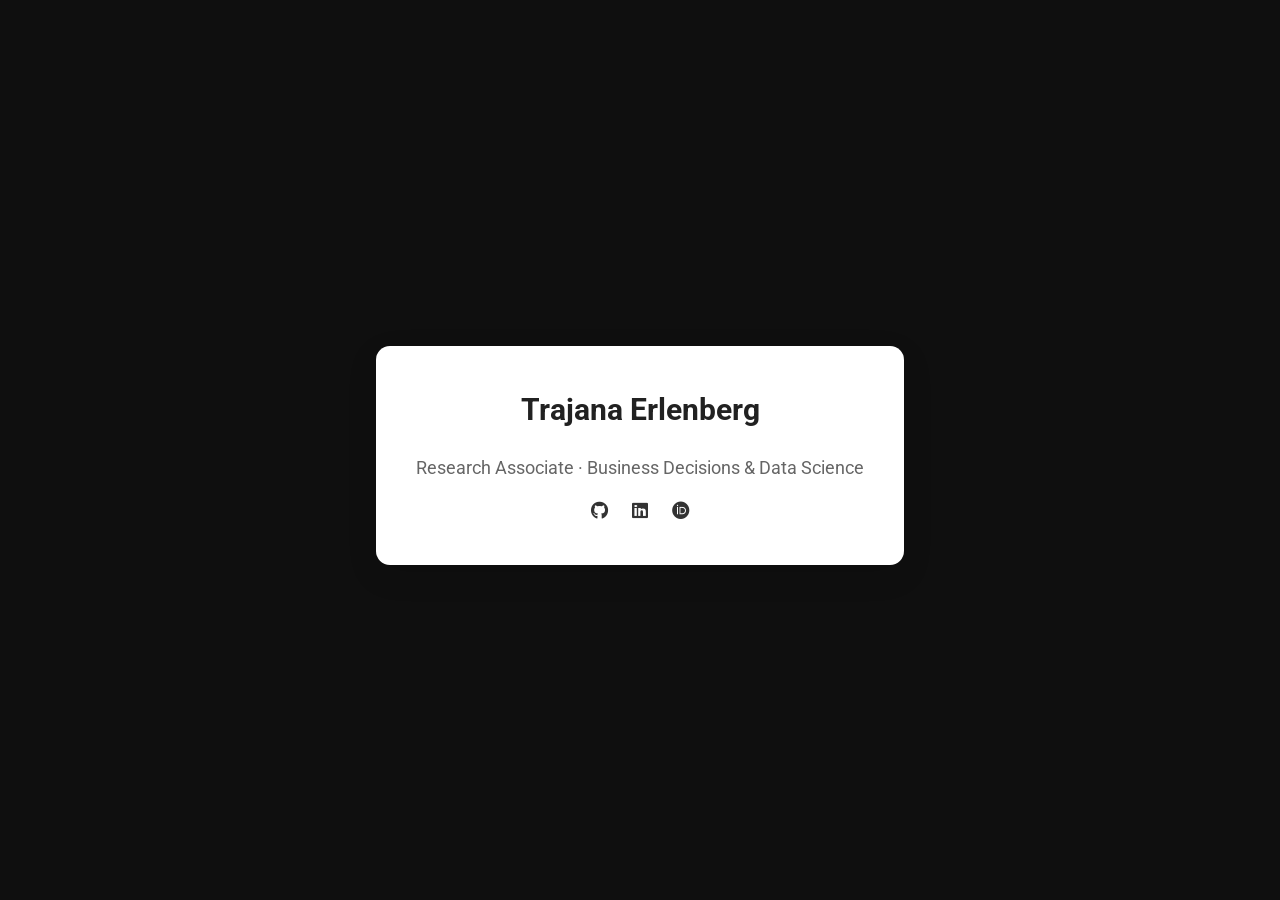
<file: index.html>
<!doctype html>
<html lang="en" class="no-js">
  <head>
    
      <meta charset="utf-8">
      <meta name="viewport" content="width=device-width,initial-scale=1">
      
      
      
      
      
      
        
      
      
      <link rel="icon" href="None">
      <meta name="generator" content="mkdocs-1.6.1, mkdocs-material-9.7.1">
    
    
      
        <title>Trajana Erlenberg</title>
      
    
    
      <link rel="stylesheet" href="assets/stylesheets/main.484c7ddc.min.css">
      
      


    
    
      
    
    
      
        
        
        <link rel="preconnect" href="https://fonts.gstatic.com" crossorigin>
        <link rel="stylesheet" href="https://fonts.googleapis.com/css?family=Roboto:300,300i,400,400i,700,700i%7CRoboto+Mono:400,400i,700,700i&display=fallback">
        <style>:root{--md-text-font:"Roboto";--md-code-font:"Roboto Mono"}</style>
      
    
    
      <link rel="stylesheet" href="styles/visitenkarte.css">
    
      <link rel="stylesheet" href="https://cdnjs.cloudflare.com/ajax/libs/font-awesome/6.5.1/css/all.min.css">
    
    <script>__md_scope=new URL(".",location),__md_hash=e=>[...e].reduce(((e,_)=>(e<<5)-e+_.charCodeAt(0)),0),__md_get=(e,_=localStorage,t=__md_scope)=>JSON.parse(_.getItem(t.pathname+"."+e)),__md_set=(e,_,t=localStorage,a=__md_scope)=>{try{t.setItem(a.pathname+"."+e,JSON.stringify(_))}catch(e){}}</script>
    
      

    
    
  </head>
  
  
    <body dir="ltr">
  
    
    <input class="md-toggle" data-md-toggle="drawer" type="checkbox" id="__drawer" autocomplete="off">
    <input class="md-toggle" data-md-toggle="search" type="checkbox" id="__search" autocomplete="off">
    <label class="md-overlay" for="__drawer"></label>
    <div data-md-component="skip">
      
    </div>
    <div data-md-component="announce">
      
    </div>
    
    
      

  

<header class="md-header md-header--shadow" data-md-component="header">
  <nav class="md-header__inner md-grid" aria-label="Header">
    <a href="." title="Trajana Erlenberg" class="md-header__button md-logo" aria-label="Trajana Erlenberg" data-md-component="logo">
      
  
  <svg xmlns="http://www.w3.org/2000/svg" viewBox="0 0 24 24"><path d="M12 8a3 3 0 0 0 3-3 3 3 0 0 0-3-3 3 3 0 0 0-3 3 3 3 0 0 0 3 3m0 3.54C9.64 9.35 6.5 8 3 8v11c3.5 0 6.64 1.35 9 3.54 2.36-2.19 5.5-3.54 9-3.54V8c-3.5 0-6.64 1.35-9 3.54"/></svg>

    </a>
    <label class="md-header__button md-icon" for="__drawer">
      
      <svg xmlns="http://www.w3.org/2000/svg" viewBox="0 0 24 24"><path d="M3 6h18v2H3zm0 5h18v2H3zm0 5h18v2H3z"/></svg>
    </label>
    <div class="md-header__title" data-md-component="header-title">
      <div class="md-header__ellipsis">
        <div class="md-header__topic">
          <span class="md-ellipsis">
            Trajana Erlenberg
          </span>
        </div>
        <div class="md-header__topic" data-md-component="header-topic">
          <span class="md-ellipsis">
            
              Home
            
          </span>
        </div>
      </div>
    </div>
    
    
      <script>var palette=__md_get("__palette");if(palette&&palette.color){if("(prefers-color-scheme)"===palette.color.media){var media=matchMedia("(prefers-color-scheme: light)"),input=document.querySelector(media.matches?"[data-md-color-media='(prefers-color-scheme: light)']":"[data-md-color-media='(prefers-color-scheme: dark)']");palette.color.media=input.getAttribute("data-md-color-media"),palette.color.scheme=input.getAttribute("data-md-color-scheme"),palette.color.primary=input.getAttribute("data-md-color-primary"),palette.color.accent=input.getAttribute("data-md-color-accent")}for(var[key,value]of Object.entries(palette.color))document.body.setAttribute("data-md-color-"+key,value)}</script>
    
    
    
      
      
        <label class="md-header__button md-icon" for="__search">
          
          <svg xmlns="http://www.w3.org/2000/svg" viewBox="0 0 24 24"><path d="M9.5 3A6.5 6.5 0 0 1 16 9.5c0 1.61-.59 3.09-1.56 4.23l.27.27h.79l5 5-1.5 1.5-5-5v-.79l-.27-.27A6.52 6.52 0 0 1 9.5 16 6.5 6.5 0 0 1 3 9.5 6.5 6.5 0 0 1 9.5 3m0 2C7 5 5 7 5 9.5S7 14 9.5 14 14 12 14 9.5 12 5 9.5 5"/></svg>
        </label>
        <div class="md-search" data-md-component="search" role="dialog">
  <label class="md-search__overlay" for="__search"></label>
  <div class="md-search__inner" role="search">
    <form class="md-search__form" name="search">
      <input type="text" class="md-search__input" name="query" aria-label="Search" placeholder="Search" autocapitalize="off" autocorrect="off" autocomplete="off" spellcheck="false" data-md-component="search-query" required>
      <label class="md-search__icon md-icon" for="__search">
        
        <svg xmlns="http://www.w3.org/2000/svg" viewBox="0 0 24 24"><path d="M9.5 3A6.5 6.5 0 0 1 16 9.5c0 1.61-.59 3.09-1.56 4.23l.27.27h.79l5 5-1.5 1.5-5-5v-.79l-.27-.27A6.52 6.52 0 0 1 9.5 16 6.5 6.5 0 0 1 3 9.5 6.5 6.5 0 0 1 9.5 3m0 2C7 5 5 7 5 9.5S7 14 9.5 14 14 12 14 9.5 12 5 9.5 5"/></svg>
        
        <svg xmlns="http://www.w3.org/2000/svg" viewBox="0 0 24 24"><path d="M20 11v2H8l5.5 5.5-1.42 1.42L4.16 12l7.92-7.92L13.5 5.5 8 11z"/></svg>
      </label>
      <nav class="md-search__options" aria-label="Search">
        
        <button type="reset" class="md-search__icon md-icon" title="Clear" aria-label="Clear" tabindex="-1">
          
          <svg xmlns="http://www.w3.org/2000/svg" viewBox="0 0 24 24"><path d="M19 6.41 17.59 5 12 10.59 6.41 5 5 6.41 10.59 12 5 17.59 6.41 19 12 13.41 17.59 19 19 17.59 13.41 12z"/></svg>
        </button>
      </nav>
      
    </form>
    <div class="md-search__output">
      <div class="md-search__scrollwrap" tabindex="0" data-md-scrollfix>
        <div class="md-search-result" data-md-component="search-result">
          <div class="md-search-result__meta">
            Initializing search
          </div>
          <ol class="md-search-result__list" role="presentation"></ol>
        </div>
      </div>
    </div>
  </div>
</div>
      
    
    
  </nav>
  
</header>
    
    <div class="md-container" data-md-component="container">
      
      
        
          
        
      
      <main class="md-main" data-md-component="main">
        <div class="md-main__inner md-grid">
          
            
              
              <div class="md-sidebar md-sidebar--primary" data-md-component="sidebar" data-md-type="navigation" >
                <div class="md-sidebar__scrollwrap">
                  <div class="md-sidebar__inner">
                    



<nav class="md-nav md-nav--primary" aria-label="Navigation" data-md-level="0">
  <label class="md-nav__title" for="__drawer">
    <a href="." title="Trajana Erlenberg" class="md-nav__button md-logo" aria-label="Trajana Erlenberg" data-md-component="logo">
      
  
  <svg xmlns="http://www.w3.org/2000/svg" viewBox="0 0 24 24"><path d="M12 8a3 3 0 0 0 3-3 3 3 0 0 0-3-3 3 3 0 0 0-3 3 3 3 0 0 0 3 3m0 3.54C9.64 9.35 6.5 8 3 8v11c3.5 0 6.64 1.35 9 3.54 2.36-2.19 5.5-3.54 9-3.54V8c-3.5 0-6.64 1.35-9 3.54"/></svg>

    </a>
    Trajana Erlenberg
  </label>
  
  <ul class="md-nav__list" data-md-scrollfix>
    
      
      
  
  
    
  
  
  
    <li class="md-nav__item md-nav__item--active">
      
      <input class="md-nav__toggle md-toggle" type="checkbox" id="__toc">
      
      
      
      <a href="." class="md-nav__link md-nav__link--active">
        
  
  
  <span class="md-ellipsis">
    
  
    Home
  

    
  </span>
  
  

      </a>
      
    </li>
  

    
  </ul>
</nav>
                  </div>
                </div>
              </div>
            
            
              
              <div class="md-sidebar md-sidebar--secondary" data-md-component="sidebar" data-md-type="toc" >
                <div class="md-sidebar__scrollwrap">
                  <div class="md-sidebar__inner">
                    

<nav class="md-nav md-nav--secondary" aria-label="Table of contents">
  
  
  
  
</nav>
                  </div>
                </div>
              </div>
            
          
          
            <div class="md-content" data-md-component="content">
              
              <article class="md-content__inner md-typeset">
                
                  



  <h1>Home</h1>

<div class="business-card">

  <div class="name">
    Trajana Erlenberg
  </div>

  <div class="subtitle">
    Research Associate · Business Decisions & Data Science
  </div>

  <div class="icons">
    <a href="https://github.com/trajana" target="_blank" aria-label="GitHub">
      <i class="fab fa-github"></i>
    </a>
    <a href="https://www.linkedin.com/in/trajana-erlenberg/" target="_blank" aria-label="LinkedIn">
      <i class="fab fa-linkedin"></i>
    </a>
    <a href="https://orcid.org/0009-0002-4463-6142 " target="_blank" aria-label="ORCID">
      <i class="fab fa-orcid"></i>
    </a>
  </div>

  <!--
  div class="links">
    <a href="projects/">Projects</a>
    ·
    <a href="publications/">Publications</a>
  </div>
  -->

</div>












                
              </article>
            </div>
          
          
<script>var target=document.getElementById(location.hash.slice(1));target&&target.name&&(target.checked=target.name.startsWith("__tabbed_"))</script>
        </div>
        
      </main>
      
        <footer class="md-footer">
  
  <div class="md-footer-meta md-typeset">
    <div class="md-footer-meta__inner md-grid">
      <div class="md-copyright">
  
  
</div>
      
    </div>
  </div>
</footer>
      
    </div>
    <div class="md-dialog" data-md-component="dialog">
      <div class="md-dialog__inner md-typeset"></div>
    </div>
    
    
    
      
      
      <script id="__config" type="application/json">{"annotate": null, "base": ".", "features": [], "search": "assets/javascripts/workers/search.2c215733.min.js", "tags": null, "translations": {"clipboard.copied": "Copied to clipboard", "clipboard.copy": "Copy to clipboard", "search.result.more.one": "1 more on this page", "search.result.more.other": "# more on this page", "search.result.none": "No matching documents", "search.result.one": "1 matching document", "search.result.other": "# matching documents", "search.result.placeholder": "Type to start searching", "search.result.term.missing": "Missing", "select.version": "Select version"}, "version": null}</script>
    
    
      <script src="assets/javascripts/bundle.79ae519e.min.js"></script>
      
    
  </body>
</html>
</file>
<file: styles/visitenkarte.css>
/* Header & Navigation ausblenden */
.md-header,
.md-tabs,
.md-sidebar {
  display: none !important;
}
.md-footer {
  display: none;
}

/* Seitentitel ("Home") ausblenden */
.md-content__inner > h1 {
  display: none;
}

/* Schwarzer Hintergrund */
body {
  background: #0f0f0f !important;
}

/* Seite komplett zentrieren */
.md-content {
  display: flex;
  justify-content: center;
  align-items: center;
  min-height: 95vh;
}

/* Visitenkarte */
.business-card {
  background: white;
  padding: 2rem 2rem;
  border-radius: 14px;
  box-shadow: 0 10px 30px rgba(0,0,0,0.12);
  text-align: center;
  max-width: 650px;
}

/* Name */
.business-card .name {
  font-size: 1.5rem;
  font-weight: 700;
  margin-bottom: 1rem;
}

/* Untertitel */
.business-card .subtitle {
  font-size: 0.9rem;
  color: #666;
  margin-bottom: 0.7rem;
}

/* Icons */
.business-card .icons a {
  font-size: 0.9rem;
  margin: 0 0.5rem;
  color: #333;
  transition: color 0.2s ease;
}

/* Hover */
.business-card .icons a:hover {
  color: #0077b5; /* LinkedIn-Blau */
}

/* Links unten */
.business-card .links {
  margin-top: 1rem;
  font-size: 0.95rem;
}

.business-card .links a {
  text-decoration: none;
  color: #0077b5;
  font-weight: 500;
}

.business-card .links a:hover {
  text-decoration: underline;
}
</file>
<file: assets/stylesheets/main.484c7ddc.min.css>
@charset "UTF-8";html{-webkit-text-size-adjust:none;-moz-text-size-adjust:none;text-size-adjust:none;box-sizing:border-box}*,:after,:before{box-sizing:inherit}@media (prefers-reduced-motion){*,:after,:before{transition:none!important}}body{margin:0}a,button,input,label{-webkit-tap-highlight-color:transparent}a{color:inherit;text-decoration:none}hr{border:0;box-sizing:initial;display:block;height:.05rem;overflow:visible;padding:0}small{font-size:80%}sub,sup{line-height:1em}img{border-style:none}table{border-collapse:initial;border-spacing:0}td,th{font-weight:400;vertical-align:top}button{background:#0000;border:0;font-family:inherit;font-size:inherit;margin:0;padding:0}input{border:0;outline:none}:root{--md-primary-fg-color:#4051b5;--md-primary-fg-color--light:#5d6cc0;--md-primary-fg-color--dark:#303fa1;--md-primary-bg-color:#fff;--md-primary-bg-color--light:#ffffffb3;--md-accent-fg-color:#526cfe;--md-accent-fg-color--transparent:#526cfe1a;--md-accent-bg-color:#fff;--md-accent-bg-color--light:#ffffffb3}[data-md-color-scheme=default]{color-scheme:light}[data-md-color-scheme=default] img[src$="#gh-dark-mode-only"],[data-md-color-scheme=default] img[src$="#only-dark"]{display:none}:root,[data-md-color-scheme=default]{--md-hue:225deg;--md-default-fg-color:#000000de;--md-default-fg-color--light:#0000008a;--md-default-fg-color--lighter:#00000052;--md-default-fg-color--lightest:#00000012;--md-default-bg-color:#fff;--md-default-bg-color--light:#ffffffb3;--md-default-bg-color--lighter:#ffffff4d;--md-default-bg-color--lightest:#ffffff1f;--md-code-fg-color:#36464e;--md-code-bg-color:#f5f5f5;--md-code-bg-color--light:#f5f5f5b3;--md-code-bg-color--lighter:#f5f5f54d;--md-code-hl-color:#4287ff;--md-code-hl-color--light:#4287ff1a;--md-code-hl-number-color:#d52a2a;--md-code-hl-special-color:#db1457;--md-code-hl-function-color:#a846b9;--md-code-hl-constant-color:#6e59d9;--md-code-hl-keyword-color:#3f6ec6;--md-code-hl-string-color:#1c7d4d;--md-code-hl-name-color:var(--md-code-fg-color);--md-code-hl-operator-color:var(--md-default-fg-color--light);--md-code-hl-punctuation-color:var(--md-default-fg-color--light);--md-code-hl-comment-color:var(--md-default-fg-color--light);--md-code-hl-generic-color:var(--md-default-fg-color--light);--md-code-hl-variable-color:var(--md-default-fg-color--light);--md-typeset-color:var(--md-default-fg-color);--md-typeset-a-color:var(--md-primary-fg-color);--md-typeset-del-color:#f5503d26;--md-typeset-ins-color:#0bd57026;--md-typeset-kbd-color:#fafafa;--md-typeset-kbd-accent-color:#fff;--md-typeset-kbd-border-color:#b8b8b8;--md-typeset-mark-color:#ffff0080;--md-typeset-table-color:#0000001f;--md-typeset-table-color--light:rgba(0,0,0,.035);--md-admonition-fg-color:var(--md-default-fg-color);--md-admonition-bg-color:var(--md-default-bg-color);--md-warning-fg-color:#000000de;--md-warning-bg-color:#ff9;--md-footer-fg-color:#fff;--md-footer-fg-color--light:#ffffffb3;--md-footer-fg-color--lighter:#ffffff73;--md-footer-bg-color:#000000de;--md-footer-bg-color--dark:#00000052;--md-shadow-z1:0 0.2rem 0.5rem #0000000d,0 0 0.05rem #0000001a;--md-shadow-z2:0 0.2rem 0.5rem #0000001a,0 0 0.05rem #00000040;--md-shadow-z3:0 0.2rem 0.5rem #0003,0 0 0.05rem #00000059}.md-icon svg{fill:currentcolor;display:block;height:1.2rem;width:1.2rem}body{-webkit-font-smoothing:antialiased;-moz-osx-font-smoothing:grayscale;--md-text-font-family:var(--md-text-font,_),-apple-system,BlinkMacSystemFont,Helvetica,Arial,sans-serif;--md-code-font-family:var(--md-code-font,_),SFMono-Regular,Consolas,Menlo,monospace}aside,body,input{font-feature-settings:"kern","liga";color:var(--md-typeset-color);font-family:var(--md-text-font-family)}code,kbd,pre{font-feature-settings:"kern";font-family:var(--md-code-font-family)}:root{--md-typeset-table-sort-icon:url('data:image/svg+xml;charset=utf-8,<svg xmlns="http://www.w3.org/2000/svg" viewBox="0 0 24 24"><path d="m18 21-4-4h3V7h-3l4-4 4 4h-3v10h3M2 19v-2h10v2M2 13v-2h7v2M2 7V5h4v2z"/></svg>');--md-typeset-table-sort-icon--asc:url('data:image/svg+xml;charset=utf-8,<svg xmlns="http://www.w3.org/2000/svg" viewBox="0 0 24 24"><path d="M19 17h3l-4 4-4-4h3V3h2M2 17h10v2H2M6 5v2H2V5m0 6h7v2H2z"/></svg>');--md-typeset-table-sort-icon--desc:url('data:image/svg+xml;charset=utf-8,<svg xmlns="http://www.w3.org/2000/svg" viewBox="0 0 24 24"><path d="M19 7h3l-4-4-4 4h3v14h2M2 17h10v2H2M6 5v2H2V5m0 6h7v2H2z"/></svg>')}.md-typeset{-webkit-print-color-adjust:exact;color-adjust:exact;font-size:.8rem;line-height:1.6;overflow-wrap:break-word}@media print{.md-typeset{font-size:.68rem}}.md-typeset blockquote,.md-typeset dl,.md-typeset figure,.md-typeset ol,.md-typeset pre,.md-typeset ul{margin-bottom:1em;margin-top:1em}.md-typeset h1{color:var(--md-default-fg-color--light);font-size:2em;line-height:1.3;margin:0 0 1.25em}.md-typeset h1,.md-typeset h2{font-weight:300;letter-spacing:-.01em}.md-typeset h2{font-size:1.5625em;line-height:1.4;margin:1.6em 0 .64em}.md-typeset h3{font-size:1.25em;font-weight:400;letter-spacing:-.01em;line-height:1.5;margin:1.6em 0 .8em}.md-typeset h2+h3{margin-top:.8em}.md-typeset h4{font-weight:700;letter-spacing:-.01em;margin:1em 0}.md-typeset h5,.md-typeset h6{color:var(--md-default-fg-color--light);font-size:.8em;font-weight:700;letter-spacing:-.01em;margin:1.25em 0}.md-typeset h5{text-transform:uppercase}.md-typeset h5 code{text-transform:none}.md-typeset hr{border-bottom:.05rem solid var(--md-default-fg-color--lightest);display:flow-root;margin:1.5em 0}.md-typeset a{color:var(--md-typeset-a-color);word-break:break-word}.md-typeset a,.md-typeset a:before{transition:color 125ms}.md-typeset a:focus,.md-typeset a:hover{color:var(--md-accent-fg-color)}.md-typeset a:focus code,.md-typeset a:hover code{background-color:var(--md-accent-fg-color--transparent);color:var(--md-accent-fg-color)}.md-typeset a code{color:var(--md-typeset-a-color)}.md-typeset a.focus-visible{outline-color:var(--md-accent-fg-color);outline-offset:.2rem}.md-typeset code,.md-typeset kbd,.md-typeset pre{color:var(--md-code-fg-color);direction:ltr;font-variant-ligatures:none;transition:background-color 125ms}@media print{.md-typeset code,.md-typeset kbd,.md-typeset pre{white-space:pre-wrap}}.md-typeset code{background-color:var(--md-code-bg-color);border-radius:.1rem;-webkit-box-decoration-break:clone;box-decoration-break:clone;font-size:.85em;padding:0 .2941176471em;transition:color 125ms,background-color 125ms;word-break:break-word}.md-typeset code:not(.focus-visible){-webkit-tap-highlight-color:transparent;outline:none}.md-typeset pre{display:flow-root;line-height:1.4;position:relative}.md-typeset pre>code{-webkit-box-decoration-break:slice;box-decoration-break:slice;box-shadow:none;display:block;margin:0;outline-color:var(--md-accent-fg-color);overflow:auto;padding:.7720588235em 1.1764705882em;scrollbar-color:var(--md-default-fg-color--lighter) #0000;scrollbar-width:thin;touch-action:auto;word-break:normal}.md-typeset pre>code:hover{scrollbar-color:var(--md-accent-fg-color) #0000}.md-typeset pre>code::-webkit-scrollbar{height:.2rem;width:.2rem}.md-typeset pre>code::-webkit-scrollbar-thumb{background-color:var(--md-default-fg-color--lighter)}.md-typeset pre>code::-webkit-scrollbar-thumb:hover{background-color:var(--md-accent-fg-color)}.md-typeset kbd{background-color:var(--md-typeset-kbd-color);border-radius:.1rem;box-shadow:0 .1rem 0 .05rem var(--md-typeset-kbd-border-color),0 .1rem 0 var(--md-typeset-kbd-border-color),0 -.1rem .2rem var(--md-typeset-kbd-accent-color) inset;color:var(--md-default-fg-color);display:inline-block;font-size:.75em;padding:0 .6666666667em;vertical-align:text-top;word-break:break-word}.md-typeset mark{background-color:var(--md-typeset-mark-color);-webkit-box-decoration-break:clone;box-decoration-break:clone;color:inherit;word-break:break-word}.md-typeset abbr{cursor:help;text-decoration:none}.md-typeset [data-preview],.md-typeset abbr{border-bottom:.05rem dotted var(--md-default-fg-color--light)}.md-typeset small{opacity:.75}[dir=ltr] .md-typeset sub,[dir=ltr] .md-typeset sup{margin-left:.078125em}[dir=rtl] .md-typeset sub,[dir=rtl] .md-typeset sup{margin-right:.078125em}[dir=ltr] .md-typeset blockquote{padding-left:.6rem}[dir=rtl] .md-typeset blockquote{padding-right:.6rem}[dir=ltr] .md-typeset blockquote{border-left:.2rem solid var(--md-default-fg-color--lighter)}[dir=rtl] .md-typeset blockquote{border-right:.2rem solid var(--md-default-fg-color--lighter)}.md-typeset blockquote{color:var(--md-default-fg-color--light);margin-left:0;margin-right:0}.md-typeset ul{list-style-type:disc}.md-typeset ul[type]{list-style-type:revert-layer}[dir=ltr] .md-typeset ol,[dir=ltr] .md-typeset ul{margin-left:.625em}[dir=rtl] .md-typeset ol,[dir=rtl] .md-typeset ul{margin-right:.625em}.md-typeset ol,.md-typeset ul{padding:0}.md-typeset ol:not([hidden]),.md-typeset ul:not([hidden]){display:flow-root}.md-typeset ol ol,.md-typeset ul ol{list-style-type:lower-alpha}.md-typeset ol ol ol,.md-typeset ul ol ol{list-style-type:lower-roman}.md-typeset ol ol ol ol,.md-typeset ul ol ol ol{list-style-type:upper-alpha}.md-typeset ol ol ol ol ol,.md-typeset ul ol ol ol ol{list-style-type:upper-roman}.md-typeset ol[type],.md-typeset ul[type]{list-style-type:revert-layer}[dir=ltr] .md-typeset ol li,[dir=ltr] .md-typeset ul li{margin-left:1.25em}[dir=rtl] .md-typeset ol li,[dir=rtl] .md-typeset ul li{margin-right:1.25em}.md-typeset ol li,.md-typeset ul li{margin-bottom:.5em}.md-typeset ol li blockquote,.md-typeset ol li p,.md-typeset ul li blockquote,.md-typeset ul li p{margin:.5em 0}.md-typeset ol li:last-child,.md-typeset ul li:last-child{margin-bottom:0}[dir=ltr] .md-typeset ol li ol,[dir=ltr] .md-typeset ol li ul,[dir=ltr] .md-typeset ul li ol,[dir=ltr] .md-typeset ul li ul{margin-left:.625em}[dir=rtl] .md-typeset ol li ol,[dir=rtl] .md-typeset ol li ul,[dir=rtl] .md-typeset ul li ol,[dir=rtl] .md-typeset ul li ul{margin-right:.625em}.md-typeset ol li ol,.md-typeset ol li ul,.md-typeset ul li ol,.md-typeset ul li ul{margin-bottom:.5em;margin-top:.5em}[dir=ltr] .md-typeset dd{margin-left:1.875em}[dir=rtl] .md-typeset dd{margin-right:1.875em}.md-typeset dd{margin-bottom:1.5em;margin-top:1em}.md-typeset img,.md-typeset svg,.md-typeset video{height:auto;max-width:100%}.md-typeset img[align=left]{margin:1em 1em 1em 0}.md-typeset img[align=right]{margin:1em 0 1em 1em}.md-typeset img[align]:only-child{margin-top:0}.md-typeset figure{display:flow-root;margin:1em auto;max-width:100%;text-align:center;width:fit-content}.md-typeset figure img{display:block;margin:0 auto}.md-typeset figcaption{font-style:italic;margin:1em auto;max-width:24rem}.md-typeset iframe{max-width:100%}.md-typeset table:not([class]){background-color:var(--md-default-bg-color);border:.05rem solid var(--md-typeset-table-color);border-radius:.1rem;display:inline-block;font-size:.64rem;max-width:100%;overflow:auto;touch-action:auto}@media print{.md-typeset table:not([class]){display:table}}.md-typeset table:not([class])+*{margin-top:1.5em}.md-typeset table:not([class]) td>:first-child,.md-typeset table:not([class]) th>:first-child{margin-top:0}.md-typeset table:not([class]) td>:last-child,.md-typeset table:not([class]) th>:last-child{margin-bottom:0}.md-typeset table:not([class]) td:not([align]),.md-typeset table:not([class]) th:not([align]){text-align:left}[dir=rtl] .md-typeset table:not([class]) td:not([align]),[dir=rtl] .md-typeset table:not([class]) th:not([align]){text-align:right}.md-typeset table:not([class]) th{font-weight:700;min-width:5rem;padding:.9375em 1.25em;vertical-align:top}.md-typeset table:not([class]) td{border-top:.05rem solid var(--md-typeset-table-color);padding:.9375em 1.25em;vertical-align:top}.md-typeset table:not([class]) tbody tr{transition:background-color 125ms}.md-typeset table:not([class]) tbody tr:hover{background-color:var(--md-typeset-table-color--light);box-shadow:0 .05rem 0 var(--md-default-bg-color) inset}.md-typeset table:not([class]) a{word-break:normal}.md-typeset table th[role=columnheader]{cursor:pointer}[dir=ltr] .md-typeset table th[role=columnheader]:after{margin-left:.5em}[dir=rtl] .md-typeset table th[role=columnheader]:after{margin-right:.5em}.md-typeset table th[role=columnheader]:after{content:"";display:inline-block;height:1.2em;-webkit-mask-image:var(--md-typeset-table-sort-icon);mask-image:var(--md-typeset-table-sort-icon);-webkit-mask-repeat:no-repeat;mask-repeat:no-repeat;-webkit-mask-size:contain;mask-size:contain;transition:background-color 125ms;vertical-align:text-bottom;width:1.2em}.md-typeset table th[role=columnheader]:hover:after{background-color:var(--md-default-fg-color--lighter)}.md-typeset table th[role=columnheader][aria-sort=ascending]:after{background-color:var(--md-default-fg-color--light);-webkit-mask-image:var(--md-typeset-table-sort-icon--asc);mask-image:var(--md-typeset-table-sort-icon--asc)}.md-typeset table th[role=columnheader][aria-sort=descending]:after{background-color:var(--md-default-fg-color--light);-webkit-mask-image:var(--md-typeset-table-sort-icon--desc);mask-image:var(--md-typeset-table-sort-icon--desc)}.md-typeset__scrollwrap{margin:1em -.8rem;overflow-x:auto;touch-action:auto}.md-typeset__table{display:inline-block;margin-bottom:.5em;padding:0 .8rem}@media print{.md-typeset__table{display:block}}html .md-typeset__table table{display:table;margin:0;overflow:hidden;width:100%}@media screen and (max-width:44.984375em){.md-content__inner>pre{margin:1em -.8rem}.md-content__inner>pre code{border-radius:0}}.md-typeset .md-author{border-radius:100%;display:block;flex-shrink:0;height:1.6rem;overflow:hidden;position:relative;transition:color 125ms,transform 125ms;width:1.6rem}.md-typeset .md-author img{display:block}.md-typeset .md-author--more{background:var(--md-default-fg-color--lightest);color:var(--md-default-fg-color--lighter);font-size:.6rem;font-weight:700;line-height:1.6rem;text-align:center}.md-typeset .md-author--long{height:2.4rem;width:2.4rem}.md-typeset a.md-author{transform:scale(1)}.md-typeset a.md-author img{border-radius:100%;filter:grayscale(100%) opacity(75%);transition:filter 125ms}.md-typeset a.md-author:focus,.md-typeset a.md-author:hover{transform:scale(1.1);z-index:1}.md-typeset a.md-author:focus img,.md-typeset a.md-author:hover img{filter:grayscale(0)}.md-banner{background-color:var(--md-footer-bg-color);color:var(--md-footer-fg-color);overflow:auto}@media print{.md-banner{display:none}}.md-banner--warning{background-color:var(--md-warning-bg-color);color:var(--md-warning-fg-color)}.md-banner__inner{font-size:.7rem;margin:.6rem auto;padding:0 .8rem}[dir=ltr] .md-banner__button{float:right}[dir=rtl] .md-banner__button{float:left}.md-banner__button{color:inherit;cursor:pointer;transition:opacity .25s}.no-js .md-banner__button{display:none}.md-banner__button:hover{opacity:.7}html{font-size:125%;height:100%;overflow-x:hidden}@media screen and (min-width:100em){html{font-size:137.5%}}@media screen and (min-width:125em){html{font-size:150%}}body{background-color:var(--md-default-bg-color);display:flex;flex-direction:column;font-size:.5rem;min-height:100%;position:relative;width:100%}@media print{body{display:block}}@media screen and (max-width:59.984375em){body[data-md-scrolllock]{position:fixed}}.md-grid{margin-left:auto;margin-right:auto;max-width:61rem}.md-container{display:flex;flex-direction:column;flex-grow:1}@media print{.md-container{display:block}}.md-main{flex-grow:1}.md-main__inner{display:flex;height:100%;margin-top:1.5rem}.md-ellipsis{overflow:hidden;text-overflow:ellipsis}.md-toggle{display:none}.md-option{height:0;opacity:0;position:absolute;width:0}.md-option:checked+label:not([hidden]){display:block}.md-option.focus-visible+label{outline-color:var(--md-accent-fg-color);outline-style:auto}.md-skip{background-color:var(--md-default-fg-color);border-radius:.1rem;color:var(--md-default-bg-color);font-size:.64rem;margin:.5rem;opacity:0;outline-color:var(--md-accent-fg-color);padding:.3rem .5rem;position:fixed;transform:translateY(.4rem);z-index:-1}.md-skip:focus{opacity:1;transform:translateY(0);transition:transform .25s cubic-bezier(.4,0,.2,1),opacity 175ms 75ms;z-index:10}@page{margin:25mm}:root{--md-clipboard-icon:url('data:image/svg+xml;charset=utf-8,<svg xmlns="http://www.w3.org/2000/svg" viewBox="0 0 24 24"><path d="M19 21H8V7h11m0-2H8a2 2 0 0 0-2 2v14a2 2 0 0 0 2 2h11a2 2 0 0 0 2-2V7a2 2 0 0 0-2-2m-3-4H4a2 2 0 0 0-2 2v14h2V3h12z"/></svg>')}.md-clipboard{border-radius:.1rem;color:var(--md-default-fg-color--lightest);cursor:pointer;height:1.5em;outline-color:var(--md-accent-fg-color);outline-offset:.1rem;transition:color .25s;width:1.5em;z-index:1}@media print{.md-clipboard{display:none}}.md-clipboard:not(.focus-visible){-webkit-tap-highlight-color:transparent;outline:none}:hover>.md-clipboard{color:var(--md-default-fg-color--light)}.md-clipboard:focus,.md-clipboard:hover{color:var(--md-accent-fg-color)}.md-clipboard:after{background-color:currentcolor;content:"";display:block;height:1.125em;margin:0 auto;-webkit-mask-image:var(--md-clipboard-icon);mask-image:var(--md-clipboard-icon);-webkit-mask-position:center;mask-position:center;-webkit-mask-repeat:no-repeat;mask-repeat:no-repeat;-webkit-mask-size:contain;mask-size:contain;width:1.125em}.md-clipboard--inline{cursor:pointer}.md-clipboard--inline code{transition:color .25s,background-color .25s}.md-clipboard--inline:focus code,.md-clipboard--inline:hover code{background-color:var(--md-accent-fg-color--transparent);color:var(--md-accent-fg-color)}:root{--md-code-select-icon:url('data:image/svg+xml;charset=utf-8,<svg xmlns="http://www.w3.org/2000/svg" viewBox="0 0 24 24"><path d="M19 19h-4v2h4c1.1 0 2-.9 2-2v-4h-2m0-12h-4v2h4v4h2V5c0-1.1-.9-2-2-2M5 5h4V3H5c-1.1 0-2 .9-2 2v4h2m0 6H3v4c0 1.1.9 2 2 2h4v-2H5zm2-4h2v2H7zm4 0h2v2h-2zm4 0h2v2h-2zM7 7h2v2H7zm4 0h2v2h-2zm4 0h2v2h-2zm-8 8h2v2H7zm4 0h2v2h-2zm4 0h2v2h-2z"/></svg>');--md-code-copy-icon:url('data:image/svg+xml;charset=utf-8,<svg xmlns="http://www.w3.org/2000/svg" viewBox="0 0 24 24"><path d="M19 21H8V7h11m0-2H8a2 2 0 0 0-2 2v14a2 2 0 0 0 2 2h11a2 2 0 0 0 2-2V7a2 2 0 0 0-2-2m-3-4H4a2 2 0 0 0-2 2v14h2V3h12z"/></svg>')}.md-typeset .md-code__content{display:grid}.md-code__nav{background-color:var(--md-code-bg-color--lighter);border-radius:.1rem;display:flex;gap:.2rem;padding:.2rem;position:absolute;right:.25em;top:.25em;transition:background-color .25s;z-index:1}:hover>.md-code__nav{background-color:var(--md-code-bg-color--light)}.md-code__button{color:var(--md-default-fg-color--lightest);cursor:pointer;display:block;height:1.5em;outline-color:var(--md-accent-fg-color);outline-offset:.1rem;transition:color .25s;width:1.5em}:hover>*>.md-code__button{color:var(--md-default-fg-color--light)}.md-code__button.focus-visible,.md-code__button:hover{color:var(--md-accent-fg-color)}.md-code__button--active{color:var(--md-default-fg-color)!important}.md-code__button:after{background-color:currentcolor;content:"";display:block;height:1.125em;margin:0 auto;-webkit-mask-position:center;mask-position:center;-webkit-mask-repeat:no-repeat;mask-repeat:no-repeat;-webkit-mask-size:contain;mask-size:contain;width:1.125em}.md-code__button[data-md-type=select]:after{-webkit-mask-image:var(--md-code-select-icon);mask-image:var(--md-code-select-icon)}.md-code__button[data-md-type=copy]:after{-webkit-mask-image:var(--md-code-copy-icon);mask-image:var(--md-code-copy-icon)}@keyframes consent{0%{opacity:0;transform:translateY(100%)}to{opacity:1;transform:translateY(0)}}@keyframes overlay{0%{opacity:0}to{opacity:1}}.md-consent__overlay{animation:overlay .25s both;-webkit-backdrop-filter:blur(.1rem);backdrop-filter:blur(.1rem);background-color:#0000008a;height:100%;opacity:1;position:fixed;top:0;width:100%;z-index:5}.md-consent__inner{animation:consent .5s cubic-bezier(.1,.7,.1,1) both;background-color:var(--md-default-bg-color);border:0;border-radius:.1rem;bottom:0;box-shadow:0 0 .2rem #0000001a,0 .2rem .4rem #0003;max-height:100%;overflow:auto;padding:0;position:fixed;width:100%;z-index:5}.md-consent__form{padding:.8rem}.md-consent__settings{display:none;margin:1em 0}input:checked+.md-consent__settings{display:block}.md-consent__controls{margin-bottom:.8rem}.md-typeset .md-consent__controls .md-button{display:inline}@media screen and (max-width:44.984375em){.md-typeset .md-consent__controls .md-button{display:block;margin-top:.4rem;text-align:center;width:100%}}.md-consent label{cursor:pointer}.md-content{flex-grow:1;min-width:0}.md-content__inner{margin:0 .8rem 1.2rem;padding-top:.6rem}@media screen and (min-width:76.25em){[dir=ltr] .md-sidebar--primary:not([hidden])~.md-content>.md-content__inner{margin-left:1.2rem}[dir=ltr] .md-sidebar--secondary:not([hidden])~.md-content>.md-content__inner,[dir=rtl] .md-sidebar--primary:not([hidden])~.md-content>.md-content__inner{margin-right:1.2rem}[dir=rtl] .md-sidebar--secondary:not([hidden])~.md-content>.md-content__inner{margin-left:1.2rem}}.md-content__inner:before{content:"";display:block;height:.4rem}.md-content__inner>:last-child{margin-bottom:0}[dir=ltr] .md-content__button{float:right}[dir=rtl] .md-content__button{float:left}[dir=ltr] .md-content__button{margin-left:.4rem}[dir=rtl] .md-content__button{margin-right:.4rem}.md-content__button{margin:.4rem 0;padding:0}@media print{.md-content__button{display:none}}.md-typeset .md-content__button{color:var(--md-default-fg-color--lighter)}.md-content__button svg{display:inline;vertical-align:top}[dir=rtl] .md-content__button svg{transform:scaleX(-1)}[dir=ltr] .md-dialog{right:.8rem}[dir=rtl] .md-dialog{left:.8rem}.md-dialog{background-color:var(--md-default-fg-color);border-radius:.1rem;bottom:.8rem;box-shadow:var(--md-shadow-z3);min-width:11.1rem;opacity:0;padding:.4rem .6rem;pointer-events:none;position:fixed;transform:translateY(100%);transition:transform 0ms .4s,opacity .4s;z-index:4}@media print{.md-dialog{display:none}}.md-dialog--active{opacity:1;pointer-events:auto;transform:translateY(0);transition:transform .4s cubic-bezier(.075,.85,.175,1),opacity .4s}.md-dialog__inner{color:var(--md-default-bg-color);font-size:.7rem}.md-feedback{margin:2em 0 1em;text-align:center}.md-feedback fieldset{border:none;margin:0;padding:0}.md-feedback__title{font-weight:700;margin:1em auto}.md-feedback__inner{position:relative}.md-feedback__list{display:flex;flex-wrap:wrap;place-content:baseline center;position:relative}.md-feedback__list:hover .md-icon:not(:disabled){color:var(--md-default-fg-color--lighter)}:disabled .md-feedback__list{min-height:1.8rem}.md-feedback__icon{color:var(--md-default-fg-color--light);cursor:pointer;flex-shrink:0;margin:0 .1rem;transition:color 125ms}.md-feedback__icon:not(:disabled).md-icon:hover{color:var(--md-accent-fg-color)}.md-feedback__icon:disabled{color:var(--md-default-fg-color--lightest);pointer-events:none}.md-feedback__note{opacity:0;position:relative;transform:translateY(.4rem);transition:transform .4s cubic-bezier(.1,.7,.1,1),opacity .15s}.md-feedback__note>*{margin:0 auto;max-width:16rem}:disabled .md-feedback__note{opacity:1;transform:translateY(0)}@media print{.md-feedback{display:none}}.md-footer{background-color:var(--md-footer-bg-color);color:var(--md-footer-fg-color)}@media print{.md-footer{display:none}}.md-footer__inner{justify-content:space-between;overflow:auto;padding:.2rem}.md-footer__inner:not([hidden]){display:flex}.md-footer__link{align-items:end;display:flex;flex-grow:0.01;margin-bottom:.4rem;margin-top:1rem;max-width:100%;outline-color:var(--md-accent-fg-color);overflow:hidden;transition:opacity .25s}.md-footer__link:focus,.md-footer__link:hover{opacity:.7}[dir=rtl] .md-footer__link svg{transform:scaleX(-1)}@media screen and (max-width:44.984375em){.md-footer__link--prev{flex-shrink:0}.md-footer__link--prev .md-footer__title{display:none}}[dir=ltr] .md-footer__link--next{margin-left:auto}[dir=rtl] .md-footer__link--next{margin-right:auto}.md-footer__link--next{text-align:right}[dir=rtl] .md-footer__link--next{text-align:left}.md-footer__title{flex-grow:1;font-size:.9rem;margin-bottom:.7rem;max-width:calc(100% - 2.4rem);padding:0 1rem;white-space:nowrap}.md-footer__button{margin:.2rem;padding:.4rem}.md-footer__direction{font-size:.64rem;opacity:.7}.md-footer-meta{background-color:var(--md-footer-bg-color--dark)}.md-footer-meta__inner{display:flex;flex-wrap:wrap;justify-content:space-between;padding:.2rem}html .md-footer-meta.md-typeset a{color:var(--md-footer-fg-color--light)}html .md-footer-meta.md-typeset a:focus,html .md-footer-meta.md-typeset a:hover{color:var(--md-footer-fg-color)}.md-copyright{color:var(--md-footer-fg-color--lighter);font-size:.64rem;margin:auto .6rem;padding:.4rem 0;width:100%}@media screen and (min-width:45em){.md-copyright{width:auto}}.md-copyright__highlight{color:var(--md-footer-fg-color--light)}.md-social{display:inline-flex;gap:.2rem;margin:0 .4rem;padding:.2rem 0 .6rem}@media screen and (min-width:45em){.md-social{padding:.6rem 0}}.md-social__link{display:inline-block;height:1.6rem;text-align:center;width:1.6rem}.md-social__link:before{line-height:1.9}.md-social__link svg{fill:currentcolor;max-height:.8rem;vertical-align:-25%}.md-typeset .md-button{border:.1rem solid;border-radius:.1rem;color:var(--md-primary-fg-color);cursor:pointer;display:inline-block;font-weight:700;padding:.625em 2em;transition:color 125ms,background-color 125ms,border-color 125ms}.md-typeset .md-button--primary{background-color:var(--md-primary-fg-color);border-color:var(--md-primary-fg-color);color:var(--md-primary-bg-color)}.md-typeset .md-button:focus,.md-typeset .md-button:hover{background-color:var(--md-accent-fg-color);border-color:var(--md-accent-fg-color);color:var(--md-accent-bg-color)}[dir=ltr] .md-typeset .md-input{border-top-left-radius:.1rem}[dir=ltr] .md-typeset .md-input,[dir=rtl] .md-typeset .md-input{border-top-right-radius:.1rem}[dir=rtl] .md-typeset .md-input{border-top-left-radius:.1rem}.md-typeset .md-input{border-bottom:.1rem solid var(--md-default-fg-color--lighter);box-shadow:var(--md-shadow-z1);font-size:.8rem;height:1.8rem;padding:0 .6rem;transition:border .25s,box-shadow .25s}.md-typeset .md-input:focus,.md-typeset .md-input:hover{border-bottom-color:var(--md-accent-fg-color);box-shadow:var(--md-shadow-z2)}.md-typeset .md-input--stretch{width:100%}.md-header{background-color:var(--md-primary-fg-color);box-shadow:0 0 .2rem #0000,0 .2rem .4rem #0000;color:var(--md-primary-bg-color);display:block;left:0;position:sticky;right:0;top:0;z-index:4}@media print{.md-header{display:none}}.md-header[hidden]{transform:translateY(-100%);transition:transform .25s cubic-bezier(.8,0,.6,1),box-shadow .25s}.md-header--shadow{box-shadow:0 0 .2rem #0000001a,0 .2rem .4rem #0003;transition:transform .25s cubic-bezier(.1,.7,.1,1),box-shadow .25s}.md-header__inner{align-items:center;display:flex;padding:0 .2rem}.md-header__button{color:currentcolor;cursor:pointer;margin:.2rem;outline-color:var(--md-accent-fg-color);padding:.4rem;position:relative;transition:opacity .25s;vertical-align:middle;z-index:1}.md-header__button:hover{opacity:.7}.md-header__button:not([hidden]){display:inline-block}.md-header__button:not(.focus-visible){-webkit-tap-highlight-color:transparent;outline:none}.md-header__button.md-logo{margin:.2rem;padding:.4rem}@media screen and (max-width:76.234375em){.md-header__button.md-logo{display:none}}.md-header__button.md-logo img,.md-header__button.md-logo svg{fill:currentcolor;display:block;height:1.2rem;width:auto}@media screen and (min-width:60em){.md-header__button[for=__search]{display:none}}.no-js .md-header__button[for=__search]{display:none}[dir=rtl] .md-header__button[for=__search] svg{transform:scaleX(-1)}@media screen and (min-width:76.25em){.md-header__button[for=__drawer]{display:none}}.md-header__topic{display:flex;max-width:100%;position:absolute;transition:transform .4s cubic-bezier(.1,.7,.1,1),opacity .15s;white-space:nowrap}.md-header__topic+.md-header__topic{opacity:0;pointer-events:none;transform:translateX(1.25rem);transition:transform .4s cubic-bezier(1,.7,.1,.1),opacity .15s;z-index:-1}[dir=rtl] .md-header__topic+.md-header__topic{transform:translateX(-1.25rem)}.md-header__topic:first-child{font-weight:700}[dir=ltr] .md-header__title{margin-left:1rem;margin-right:.4rem}[dir=rtl] .md-header__title{margin-left:.4rem;margin-right:1rem}.md-header__title{flex-grow:1;font-size:.9rem;height:2.4rem;line-height:2.4rem}.md-header__title--active .md-header__topic{opacity:0;pointer-events:none;transform:translateX(-1.25rem);transition:transform .4s cubic-bezier(1,.7,.1,.1),opacity .15s;z-index:-1}[dir=rtl] .md-header__title--active .md-header__topic{transform:translateX(1.25rem)}.md-header__title--active .md-header__topic+.md-header__topic{opacity:1;pointer-events:auto;transform:translateX(0);transition:transform .4s cubic-bezier(.1,.7,.1,1),opacity .15s;z-index:0}.md-header__title>.md-header__ellipsis{height:100%;position:relative;width:100%}.md-header__option{display:flex;flex-shrink:0;max-width:100%;transition:max-width 0ms .25s,opacity .25s .25s;white-space:nowrap}[data-md-toggle=search]:checked~.md-header .md-header__option{max-width:0;opacity:0;transition:max-width 0ms,opacity 0ms}.md-header__option>input{bottom:0}.md-header__source{display:none}@media screen and (min-width:60em){[dir=ltr] .md-header__source{margin-left:1rem}[dir=rtl] .md-header__source{margin-right:1rem}.md-header__source{display:block;max-width:11.7rem;width:11.7rem}}@media screen and (min-width:76.25em){[dir=ltr] .md-header__source{margin-left:1.4rem}[dir=rtl] .md-header__source{margin-right:1.4rem}}.md-meta{color:var(--md-default-fg-color--light);font-size:.7rem;line-height:1.3}.md-meta__list{display:inline-flex;flex-wrap:wrap;list-style:none;margin:0;padding:0}.md-meta__item:not(:last-child):after{content:"·";margin-left:.2rem;margin-right:.2rem}.md-meta__link{color:var(--md-typeset-a-color)}.md-meta__link:focus,.md-meta__link:hover{color:var(--md-accent-fg-color)}.md-draft{background-color:#ff1744;border-radius:.125em;color:#fff;display:inline-block;font-weight:700;padding-left:.5714285714em;padding-right:.5714285714em}:root{--md-nav-icon--prev:url('data:image/svg+xml;charset=utf-8,<svg xmlns="http://www.w3.org/2000/svg" viewBox="0 0 24 24"><path d="M20 11v2H8l5.5 5.5-1.42 1.42L4.16 12l7.92-7.92L13.5 5.5 8 11z"/></svg>');--md-nav-icon--next:url('data:image/svg+xml;charset=utf-8,<svg xmlns="http://www.w3.org/2000/svg" viewBox="0 0 24 24"><path d="M8.59 16.58 13.17 12 8.59 7.41 10 6l6 6-6 6z"/></svg>');--md-toc-icon:url('data:image/svg+xml;charset=utf-8,<svg xmlns="http://www.w3.org/2000/svg" viewBox="0 0 24 24"><path d="M3 9h14V7H3zm0 4h14v-2H3zm0 4h14v-2H3zm16 0h2v-2h-2zm0-10v2h2V7zm0 6h2v-2h-2z"/></svg>')}.md-nav{font-size:.7rem;line-height:1.3}.md-nav__title{color:var(--md-default-fg-color--light);display:block;font-weight:700;overflow:hidden;padding:0 .6rem;text-overflow:ellipsis}.md-nav__title .md-nav__button{display:none}.md-nav__title .md-nav__button img{height:100%;width:auto}.md-nav__title .md-nav__button.md-logo img,.md-nav__title .md-nav__button.md-logo svg{fill:currentcolor;display:block;height:2.4rem;max-width:100%;object-fit:contain;width:auto}.md-nav__list{list-style:none;margin:0;padding:0}.md-nav__link{align-items:flex-start;display:flex;gap:.4rem;margin-top:.625em;scroll-snap-align:start;transition:color 125ms}.md-nav__link--passed,.md-nav__link--passed code{color:var(--md-default-fg-color--light)}.md-nav__item .md-nav__link--active,.md-nav__item .md-nav__link--active code{color:var(--md-typeset-a-color)}.md-nav__link .md-ellipsis{position:relative}.md-nav__link .md-ellipsis code{word-break:normal}[dir=ltr] .md-nav__link .md-icon:last-child{margin-left:auto}[dir=rtl] .md-nav__link .md-icon:last-child{margin-right:auto}.md-nav__link .md-typeset{font-size:.7rem;line-height:1.3}.md-nav__link svg{fill:currentcolor;flex-shrink:0;height:1.3em;position:relative}.md-nav__link[for]:focus,.md-nav__link[for]:hover,.md-nav__link[href]:focus,.md-nav__link[href]:hover{color:var(--md-accent-fg-color);cursor:pointer}.md-nav__link[for]:focus code,.md-nav__link[for]:hover code,.md-nav__link[href]:focus code,.md-nav__link[href]:hover code{background-color:var(--md-accent-fg-color--transparent);color:var(--md-accent-fg-color)}.md-nav__link.focus-visible{outline-color:var(--md-accent-fg-color);outline-offset:.2rem}.md-nav--primary .md-nav__link[for=__toc]{display:none}.md-nav--primary .md-nav__link[for=__toc] .md-icon:after{background-color:currentcolor;display:block;height:100%;-webkit-mask-image:var(--md-toc-icon);mask-image:var(--md-toc-icon);width:100%}.md-nav--primary .md-nav__link[for=__toc]~.md-nav{display:none}.md-nav__container>.md-nav__link{margin-top:0}.md-nav__container>.md-nav__link:first-child{flex-grow:1;min-width:0}.md-nav__icon{flex-shrink:0}.md-nav__source{display:none}@media screen and (max-width:76.234375em){.md-nav--primary,.md-nav--primary .md-nav{background-color:var(--md-default-bg-color);display:flex;flex-direction:column;height:100%;left:0;position:absolute;right:0;top:0;z-index:1}.md-nav--primary .md-nav__item,.md-nav--primary .md-nav__title{font-size:.8rem;line-height:1.5}.md-nav--primary .md-nav__title{background-color:var(--md-default-fg-color--lightest);color:var(--md-default-fg-color--light);cursor:pointer;height:5.6rem;line-height:2.4rem;padding:3rem .8rem .2rem;position:relative;white-space:nowrap}[dir=ltr] .md-nav--primary .md-nav__title .md-nav__icon{left:.4rem}[dir=rtl] .md-nav--primary .md-nav__title .md-nav__icon{right:.4rem}.md-nav--primary .md-nav__title .md-nav__icon{display:block;height:1.2rem;margin:.2rem;position:absolute;top:.4rem;width:1.2rem}.md-nav--primary .md-nav__title .md-nav__icon:after{background-color:currentcolor;content:"";display:block;height:100%;-webkit-mask-image:var(--md-nav-icon--prev);mask-image:var(--md-nav-icon--prev);-webkit-mask-position:center;mask-position:center;-webkit-mask-repeat:no-repeat;mask-repeat:no-repeat;-webkit-mask-size:contain;mask-size:contain;width:100%}.md-nav--primary .md-nav__title~.md-nav__list{background-color:var(--md-default-bg-color);box-shadow:0 .05rem 0 var(--md-default-fg-color--lightest) inset;overflow-y:auto;scroll-snap-type:y mandatory;touch-action:pan-y}.md-nav--primary .md-nav__title~.md-nav__list>:first-child{border-top:0}.md-nav--primary .md-nav__title[for=__drawer]{background-color:var(--md-primary-fg-color);color:var(--md-primary-bg-color);font-weight:700}.md-nav--primary .md-nav__title .md-logo{display:block;left:.2rem;margin:.2rem;padding:.4rem;position:absolute;right:.2rem;top:.2rem}.md-nav--primary .md-nav__list{flex:1}.md-nav--primary .md-nav__item{border-top:.05rem solid var(--md-default-fg-color--lightest)}.md-nav--primary .md-nav__item--active>.md-nav__link{color:var(--md-typeset-a-color)}.md-nav--primary .md-nav__item--active>.md-nav__link:focus,.md-nav--primary .md-nav__item--active>.md-nav__link:hover{color:var(--md-accent-fg-color)}.md-nav--primary .md-nav__link{margin-top:0;padding:.6rem .8rem}.md-nav--primary .md-nav__link svg{margin-top:.1em}.md-nav--primary .md-nav__link>.md-nav__link{padding:0}[dir=ltr] .md-nav--primary .md-nav__link .md-nav__icon{margin-right:-.2rem}[dir=rtl] .md-nav--primary .md-nav__link .md-nav__icon{margin-left:-.2rem}.md-nav--primary .md-nav__link .md-nav__icon{font-size:1.2rem;height:1.2rem;width:1.2rem}.md-nav--primary .md-nav__link .md-nav__icon:after{background-color:currentcolor;content:"";display:block;height:100%;-webkit-mask-image:var(--md-nav-icon--next);mask-image:var(--md-nav-icon--next);-webkit-mask-position:center;mask-position:center;-webkit-mask-repeat:no-repeat;mask-repeat:no-repeat;-webkit-mask-size:contain;mask-size:contain;width:100%}[dir=rtl] .md-nav--primary .md-nav__icon:after{transform:scale(-1)}.md-nav--primary .md-nav--secondary .md-nav{background-color:initial;position:static}[dir=ltr] .md-nav--primary .md-nav--secondary .md-nav .md-nav__link{padding-left:1.4rem}[dir=rtl] .md-nav--primary .md-nav--secondary .md-nav .md-nav__link{padding-right:1.4rem}[dir=ltr] .md-nav--primary .md-nav--secondary .md-nav .md-nav .md-nav__link{padding-left:2rem}[dir=rtl] .md-nav--primary .md-nav--secondary .md-nav .md-nav .md-nav__link{padding-right:2rem}[dir=ltr] .md-nav--primary .md-nav--secondary .md-nav .md-nav .md-nav .md-nav__link{padding-left:2.6rem}[dir=rtl] .md-nav--primary .md-nav--secondary .md-nav .md-nav .md-nav .md-nav__link{padding-right:2.6rem}[dir=ltr] .md-nav--primary .md-nav--secondary .md-nav .md-nav .md-nav .md-nav .md-nav__link{padding-left:3.2rem}[dir=rtl] .md-nav--primary .md-nav--secondary .md-nav .md-nav .md-nav .md-nav .md-nav__link{padding-right:3.2rem}.md-nav--secondary{background-color:initial}.md-nav__toggle~.md-nav{display:flex;opacity:0;transform:translateX(100%);transition:transform .25s cubic-bezier(.8,0,.6,1),opacity 125ms 50ms}[dir=rtl] .md-nav__toggle~.md-nav{transform:translateX(-100%)}.md-nav__toggle:checked~.md-nav{opacity:1;transform:translateX(0);transition:transform .25s cubic-bezier(.4,0,.2,1),opacity 125ms 125ms}.md-nav__toggle:checked~.md-nav>.md-nav__list{backface-visibility:hidden}}@media screen and (max-width:59.984375em){.md-nav--primary .md-nav__link[for=__toc]{display:flex}.md-nav--primary .md-nav__link[for=__toc] .md-icon:after{content:""}.md-nav--primary .md-nav__link[for=__toc]+.md-nav__link{display:none}.md-nav--primary .md-nav__link[for=__toc]~.md-nav{display:flex}.md-nav__source{background-color:var(--md-primary-fg-color--dark);color:var(--md-primary-bg-color);display:block;padding:0 .2rem}}@media screen and (min-width:60em) and (max-width:76.234375em){.md-nav--integrated .md-nav__link[for=__toc]{display:flex}.md-nav--integrated .md-nav__link[for=__toc] .md-icon:after{content:""}.md-nav--integrated .md-nav__link[for=__toc]+.md-nav__link{display:none}.md-nav--integrated .md-nav__link[for=__toc]~.md-nav{display:flex}}@media screen and (min-width:60em){.md-nav{margin-bottom:-.4rem}.md-nav--secondary .md-nav__title{background:var(--md-default-bg-color);box-shadow:0 0 .4rem .4rem var(--md-default-bg-color);position:sticky;top:0;z-index:1}.md-nav--secondary .md-nav__title[for=__toc]{scroll-snap-align:start}.md-nav--secondary .md-nav__title .md-nav__icon{display:none}[dir=ltr] .md-nav--secondary .md-nav__list{padding-left:.6rem}[dir=rtl] .md-nav--secondary .md-nav__list{padding-right:.6rem}.md-nav--secondary .md-nav__list{padding-bottom:.4rem}[dir=ltr] .md-nav--secondary .md-nav__item>.md-nav__link{margin-right:.4rem}[dir=rtl] .md-nav--secondary .md-nav__item>.md-nav__link{margin-left:.4rem}}@media screen and (min-width:76.25em){.md-nav{margin-bottom:-.4rem;transition:max-height .25s cubic-bezier(.86,0,.07,1)}.md-nav--primary .md-nav__title{background:var(--md-default-bg-color);box-shadow:0 0 .4rem .4rem var(--md-default-bg-color);position:sticky;top:0;z-index:1}.md-nav--primary .md-nav__title[for=__drawer]{scroll-snap-align:start}.md-nav--primary .md-nav__title .md-nav__icon{display:none}[dir=ltr] .md-nav--primary .md-nav__list{padding-left:.6rem}[dir=rtl] .md-nav--primary .md-nav__list{padding-right:.6rem}.md-nav--primary .md-nav__list{padding-bottom:.4rem}[dir=ltr] .md-nav--primary .md-nav__item>.md-nav__link{margin-right:.4rem}[dir=rtl] .md-nav--primary .md-nav__item>.md-nav__link{margin-left:.4rem}.md-nav__toggle~.md-nav{display:grid;grid-template-rows:minmax(.4rem,0fr);opacity:0;transition:grid-template-rows .25s cubic-bezier(.86,0,.07,1),opacity .25s,visibility 0ms .25s;visibility:collapse}.md-nav__toggle~.md-nav>.md-nav__list{overflow:hidden}.md-nav__toggle.md-toggle--indeterminate~.md-nav,.md-nav__toggle:checked~.md-nav{grid-template-rows:minmax(.4rem,1fr);opacity:1;transition:grid-template-rows .25s cubic-bezier(.86,0,.07,1),opacity .15s .1s,visibility 0ms;visibility:visible}.md-nav__toggle.md-toggle--indeterminate~.md-nav{transition:none}.md-nav__item--nested>.md-nav>.md-nav__title{display:none}.md-nav__item--section{display:block;margin:1.25em 0}.md-nav__item--section:last-child{margin-bottom:0}.md-nav__item--section>.md-nav__link{font-weight:700}.md-nav__item--section>.md-nav__link[for]{color:var(--md-default-fg-color--light)}.md-nav__item--section>.md-nav__link:not(.md-nav__container){pointer-events:none}.md-nav__item--section>.md-nav__link .md-icon,.md-nav__item--section>.md-nav__link>[for]{display:none}[dir=ltr] .md-nav__item--section>.md-nav{margin-left:-.6rem}[dir=rtl] .md-nav__item--section>.md-nav{margin-right:-.6rem}.md-nav__item--section>.md-nav{display:block;opacity:1;visibility:visible}.md-nav__item--section>.md-nav>.md-nav__list>.md-nav__item{padding:0}.md-nav__icon{border-radius:100%;height:.9rem;transition:background-color .25s;width:.9rem}.md-nav__icon:hover{background-color:var(--md-accent-fg-color--transparent)}.md-nav__icon:after{background-color:currentcolor;border-radius:100%;content:"";display:inline-block;height:100%;-webkit-mask-image:var(--md-nav-icon--next);mask-image:var(--md-nav-icon--next);-webkit-mask-position:center;mask-position:center;-webkit-mask-repeat:no-repeat;mask-repeat:no-repeat;-webkit-mask-size:contain;mask-size:contain;transition:transform .25s;vertical-align:-.1rem;width:100%}[dir=rtl] .md-nav__icon:after{transform:rotate(180deg)}.md-nav__item--nested .md-nav__toggle:checked~.md-nav__link .md-nav__icon:after,.md-nav__item--nested .md-toggle--indeterminate~.md-nav__link .md-nav__icon:after{transform:rotate(90deg)}.md-nav--lifted>.md-nav__list>.md-nav__item,.md-nav--lifted>.md-nav__title{display:none}.md-nav--lifted>.md-nav__list>.md-nav__item--active{display:block}.md-nav--lifted>.md-nav__list>.md-nav__item--active>.md-nav__link{background:var(--md-default-bg-color);box-shadow:0 0 .4rem .4rem var(--md-default-bg-color);margin-top:0;position:sticky;top:0;z-index:1}.md-nav--lifted>.md-nav__list>.md-nav__item--active>.md-nav__link:not(.md-nav__container){pointer-events:none}.md-nav--lifted>.md-nav__list>.md-nav__item--active.md-nav__item--section{margin:0}[dir=ltr] .md-nav--lifted>.md-nav__list>.md-nav__item>.md-nav:not(.md-nav--secondary){margin-left:-.6rem}[dir=rtl] .md-nav--lifted>.md-nav__list>.md-nav__item>.md-nav:not(.md-nav--secondary){margin-right:-.6rem}.md-nav--lifted>.md-nav__list>.md-nav__item>[for]{color:var(--md-default-fg-color--light)}.md-nav--lifted .md-nav[data-md-level="1"]{grid-template-rows:minmax(.4rem,1fr);opacity:1;visibility:visible}[dir=ltr] .md-nav--integrated>.md-nav__list>.md-nav__item--active .md-nav--secondary{border-left:.05rem solid var(--md-primary-fg-color)}[dir=rtl] .md-nav--integrated>.md-nav__list>.md-nav__item--active .md-nav--secondary{border-right:.05rem solid var(--md-primary-fg-color)}.md-nav--integrated>.md-nav__list>.md-nav__item--active .md-nav--secondary{display:block;margin-bottom:1.25em;opacity:1;visibility:visible}.md-nav--integrated>.md-nav__list>.md-nav__item--active .md-nav--secondary>.md-nav__list{overflow:visible;padding-bottom:0}.md-nav--integrated>.md-nav__list>.md-nav__item--active .md-nav--secondary>.md-nav__title{display:none}}.md-pagination{font-size:.8rem;font-weight:700;gap:.4rem}.md-pagination,.md-pagination>*{align-items:center;display:flex;justify-content:center}.md-pagination>*{border-radius:.2rem;height:1.8rem;min-width:1.8rem;text-align:center}.md-pagination__current{background-color:var(--md-default-fg-color--lightest);color:var(--md-default-fg-color--light)}.md-pagination__link{transition:color 125ms,background-color 125ms}.md-pagination__link:focus,.md-pagination__link:hover{background-color:var(--md-accent-fg-color--transparent);color:var(--md-accent-fg-color)}.md-pagination__link:focus svg,.md-pagination__link:hover svg{color:var(--md-accent-fg-color)}.md-pagination__link.focus-visible{outline-color:var(--md-accent-fg-color);outline-offset:.2rem}.md-pagination__link svg{fill:currentcolor;color:var(--md-default-fg-color--lighter);display:block;max-height:100%;width:1.2rem}:root{--md-path-icon:url('data:image/svg+xml;charset=utf-8,<svg xmlns="http://www.w3.org/2000/svg" viewBox="0 0 24 24"><path d="M8.59 16.58 13.17 12 8.59 7.41 10 6l6 6-6 6z"/></svg>')}.md-path{font-size:.7rem;margin:0 .8rem;overflow:auto;padding-top:1.2rem}.md-path:not([hidden]){display:block}@media screen and (min-width:76.25em){.md-path{margin:0 1.2rem}}.md-path__list{align-items:center;display:flex;gap:.2rem;list-style:none;margin:0;padding:0}.md-path__item:not(:first-child){display:inline-flex;gap:.2rem;white-space:nowrap}.md-path__item:not(:first-child):before{background-color:var(--md-default-fg-color--lighter);content:"";display:inline;height:.8rem;-webkit-mask-image:var(--md-path-icon);mask-image:var(--md-path-icon);width:.8rem}.md-path__link{align-items:center;color:var(--md-default-fg-color--light);display:flex}.md-path__link:focus,.md-path__link:hover{color:var(--md-accent-fg-color)}:root{--md-post-pin-icon:url('data:image/svg+xml;charset=utf-8,<svg xmlns="http://www.w3.org/2000/svg" viewBox="0 0 24 24"><path d="M16 12V4h1V2H7v2h1v8l-2 2v2h5.2v6h1.6v-6H18v-2z"/></svg>')}.md-post__back{border-bottom:.05rem solid var(--md-default-fg-color--lightest);margin-bottom:1.2rem;padding-bottom:1.2rem}@media screen and (max-width:76.234375em){.md-post__back{display:none}}[dir=rtl] .md-post__back svg{transform:scaleX(-1)}.md-post__authors{display:flex;flex-direction:column;gap:.6rem;margin:0 .6rem 1.2rem}.md-post .md-post__meta a{transition:color 125ms}.md-post .md-post__meta a:focus,.md-post .md-post__meta a:hover{color:var(--md-accent-fg-color)}.md-post__title{color:var(--md-default-fg-color--light);font-weight:700}.md-post--excerpt{margin-bottom:3.2rem}.md-post--excerpt .md-post__header{align-items:center;display:flex;gap:.6rem;min-height:1.6rem}.md-post--excerpt .md-post__authors{align-items:center;display:inline-flex;flex-direction:row;gap:.2rem;margin:0;min-height:2.4rem}[dir=ltr] .md-post--excerpt .md-post__meta .md-meta__list{margin-right:.4rem}[dir=rtl] .md-post--excerpt .md-post__meta .md-meta__list{margin-left:.4rem}.md-post--excerpt .md-post__content>:first-child{--md-scroll-margin:6rem;margin-top:0}.md-post>.md-nav--secondary{margin:1em 0}.md-pin{background:var(--md-default-fg-color--lightest);border-radius:1rem;margin-top:-.05rem;padding:.2rem}.md-pin:after{background-color:currentcolor;content:"";display:block;height:.6rem;margin:0 auto;-webkit-mask-image:var(--md-post-pin-icon);mask-image:var(--md-post-pin-icon);-webkit-mask-position:center;mask-position:center;-webkit-mask-repeat:no-repeat;mask-repeat:no-repeat;-webkit-mask-size:contain;mask-size:contain;width:.6rem}.md-profile{align-items:center;display:flex;font-size:.7rem;gap:.6rem;line-height:1.4;width:100%}.md-profile__description{flex-grow:1}.md-content--post{display:flex}@media screen and (max-width:76.234375em){.md-content--post{flex-flow:column-reverse}}.md-content--post>.md-content__inner{flex-grow:1;min-width:0}@media screen and (min-width:76.25em){[dir=ltr] .md-content--post>.md-content__inner{margin-left:1.2rem}[dir=rtl] .md-content--post>.md-content__inner{margin-right:1.2rem}}@media screen and (max-width:76.234375em){.md-sidebar.md-sidebar--post{padding:0;position:static;width:100%}.md-sidebar.md-sidebar--post .md-sidebar__scrollwrap{overflow:visible}.md-sidebar.md-sidebar--post .md-sidebar__inner{padding:0}.md-sidebar.md-sidebar--post .md-post__meta{margin-left:.6rem;margin-right:.6rem}.md-sidebar.md-sidebar--post .md-nav__item{border:none;display:inline}.md-sidebar.md-sidebar--post .md-nav__list{display:inline-flex;flex-wrap:wrap;gap:.6rem;padding-bottom:.6rem;padding-top:.6rem}.md-sidebar.md-sidebar--post .md-nav__link{padding:0}.md-sidebar.md-sidebar--post .md-nav{height:auto;margin-bottom:0;position:static}}:root{--md-progress-value:0;--md-progress-delay:400ms}.md-progress{background:var(--md-primary-bg-color);height:.075rem;opacity:min(clamp(0,var(--md-progress-value),1),clamp(0,100 - var(--md-progress-value),1));position:fixed;top:0;transform:scaleX(calc(var(--md-progress-value)*1%));transform-origin:left;transition:transform .5s cubic-bezier(.19,1,.22,1),opacity .25s var(--md-progress-delay);width:100%;z-index:4}:root{--md-search-result-icon:url('data:image/svg+xml;charset=utf-8,<svg xmlns="http://www.w3.org/2000/svg" viewBox="0 0 24 24"><path d="M14 2H6a2 2 0 0 0-2 2v16a2 2 0 0 0 2 2h7c-.41-.25-.8-.56-1.14-.9-.33-.33-.61-.7-.86-1.1H6V4h7v5h5v1.18c.71.16 1.39.43 2 .82V8zm6.31 16.9c1.33-2.11.69-4.9-1.4-6.22-2.11-1.33-4.91-.68-6.22 1.4-1.34 2.11-.69 4.89 1.4 6.22 1.46.93 3.32.93 4.79.02L22 23.39 23.39 22zm-3.81.1a2.5 2.5 0 0 1-2.5-2.5 2.5 2.5 0 0 1 2.5-2.5 2.5 2.5 0 0 1 2.5 2.5 2.5 2.5 0 0 1-2.5 2.5"/></svg>')}.md-search{position:relative}@media screen and (min-width:60em){.md-search{padding:.2rem 0}}.no-js .md-search{display:none}.md-search__overlay{opacity:0;z-index:1}@media screen and (max-width:59.984375em){[dir=ltr] .md-search__overlay{left:-2.2rem}[dir=rtl] .md-search__overlay{right:-2.2rem}.md-search__overlay{background-color:var(--md-default-bg-color);border-radius:1rem;height:2rem;overflow:hidden;pointer-events:none;position:absolute;top:-1rem;transform-origin:center;transition:transform .3s .1s,opacity .2s .2s;width:2rem}[data-md-toggle=search]:checked~.md-header .md-search__overlay{opacity:1;transition:transform .4s,opacity .1s}}@media screen and (min-width:60em){[dir=ltr] .md-search__overlay{left:0}[dir=rtl] .md-search__overlay{right:0}.md-search__overlay{background-color:#0000008a;cursor:pointer;height:0;position:fixed;top:0;transition:width 0ms .25s,height 0ms .25s,opacity .25s;width:0}[data-md-toggle=search]:checked~.md-header .md-search__overlay{height:200vh;opacity:1;transition:width 0ms,height 0ms,opacity .25s;width:100%}}@media screen and (max-width:29.984375em){[data-md-toggle=search]:checked~.md-header .md-search__overlay{transform:scale(45)}}@media screen and (min-width:30em) and (max-width:44.984375em){[data-md-toggle=search]:checked~.md-header .md-search__overlay{transform:scale(60)}}@media screen and (min-width:45em) and (max-width:59.984375em){[data-md-toggle=search]:checked~.md-header .md-search__overlay{transform:scale(75)}}.md-search__inner{backface-visibility:hidden}@media screen and (max-width:59.984375em){[dir=ltr] .md-search__inner{left:0}[dir=rtl] .md-search__inner{right:0}.md-search__inner{height:0;opacity:0;overflow:hidden;position:fixed;top:0;transform:translateX(5%);transition:width 0ms .3s,height 0ms .3s,transform .15s cubic-bezier(.4,0,.2,1) .15s,opacity .15s .15s;width:0;z-index:2}[dir=rtl] .md-search__inner{transform:translateX(-5%)}[data-md-toggle=search]:checked~.md-header .md-search__inner{height:100%;opacity:1;transform:translateX(0);transition:width 0ms 0ms,height 0ms 0ms,transform .15s cubic-bezier(.1,.7,.1,1) .15s,opacity .15s .15s;width:100%}}@media screen and (min-width:60em){[dir=ltr] .md-search__inner{float:right}[dir=rtl] .md-search__inner{float:left}.md-search__inner{padding:.1rem 0;position:relative;transition:width .25s cubic-bezier(.1,.7,.1,1);width:11.7rem}}@media screen and (min-width:60em) and (max-width:76.234375em){[data-md-toggle=search]:checked~.md-header .md-search__inner{width:23.4rem}}@media screen and (min-width:76.25em){[data-md-toggle=search]:checked~.md-header .md-search__inner{width:34.4rem}}.md-search__form{background-color:var(--md-default-bg-color);box-shadow:0 0 .6rem #0000;height:2.4rem;position:relative;transition:color .25s,background-color .25s;z-index:2}@media screen and (min-width:60em){.md-search__form{background-color:#00000042;border-radius:.1rem;height:1.8rem}.md-search__form:hover{background-color:#ffffff1f}}[data-md-toggle=search]:checked~.md-header .md-search__form{background-color:var(--md-default-bg-color);border-radius:.1rem .1rem 0 0;box-shadow:0 0 .6rem #00000012;color:var(--md-default-fg-color)}[dir=ltr] .md-search__input{padding-left:3.6rem;padding-right:2.2rem}[dir=rtl] .md-search__input{padding-left:2.2rem;padding-right:3.6rem}.md-search__input{background:#0000;font-size:.9rem;height:100%;position:relative;text-overflow:ellipsis;width:100%;z-index:2}.md-search__input::placeholder{transition:color .25s}.md-search__input::placeholder,.md-search__input~.md-search__icon{color:var(--md-default-fg-color--light)}.md-search__input::-ms-clear{display:none}@media screen and (max-width:59.984375em){.md-search__input{font-size:.9rem;height:2.4rem;width:100%}}@media screen and (min-width:60em){[dir=ltr] .md-search__input{padding-left:2.2rem}[dir=rtl] .md-search__input{padding-right:2.2rem}.md-search__input{color:inherit;font-size:.8rem}.md-search__input::placeholder{color:var(--md-primary-bg-color--light)}.md-search__input+.md-search__icon{color:var(--md-primary-bg-color)}[data-md-toggle=search]:checked~.md-header .md-search__input{text-overflow:clip}[data-md-toggle=search]:checked~.md-header .md-search__input+.md-search__icon{color:var(--md-default-fg-color--light)}[data-md-toggle=search]:checked~.md-header .md-search__input::placeholder{color:#0000}}.md-search__icon{cursor:pointer;display:inline-block;height:1.2rem;transition:color .25s,opacity .25s;width:1.2rem}.md-search__icon:hover{opacity:.7}[dir=ltr] .md-search__icon[for=__search]{left:.5rem}[dir=rtl] .md-search__icon[for=__search]{right:.5rem}.md-search__icon[for=__search]{position:absolute;top:.3rem;z-index:2}[dir=rtl] .md-search__icon[for=__search] svg{transform:scaleX(-1)}@media screen and (max-width:59.984375em){[dir=ltr] .md-search__icon[for=__search]{left:.8rem}[dir=rtl] .md-search__icon[for=__search]{right:.8rem}.md-search__icon[for=__search]{top:.6rem}.md-search__icon[for=__search] svg:first-child{display:none}}@media screen and (min-width:60em){.md-search__icon[for=__search]{pointer-events:none}.md-search__icon[for=__search] svg:last-child{display:none}}[dir=ltr] .md-search__options{right:.5rem}[dir=rtl] .md-search__options{left:.5rem}.md-search__options{pointer-events:none;position:absolute;top:.3rem;z-index:2}@media screen and (max-width:59.984375em){[dir=ltr] .md-search__options{right:.8rem}[dir=rtl] .md-search__options{left:.8rem}.md-search__options{top:.6rem}}[dir=ltr] .md-search__options>.md-icon{margin-left:.2rem}[dir=rtl] .md-search__options>.md-icon{margin-right:.2rem}.md-search__options>.md-icon{color:var(--md-default-fg-color--light);opacity:0;transform:scale(.75);transition:transform .15s cubic-bezier(.1,.7,.1,1),opacity .15s}.md-search__options>.md-icon:not(.focus-visible){-webkit-tap-highlight-color:transparent;outline:none}[data-md-toggle=search]:checked~.md-header .md-search__input:valid~.md-search__options>.md-icon{opacity:1;pointer-events:auto;transform:scale(1)}[data-md-toggle=search]:checked~.md-header .md-search__input:valid~.md-search__options>.md-icon:hover{opacity:.7}[dir=ltr] .md-search__suggest{padding-left:3.6rem;padding-right:2.2rem}[dir=rtl] .md-search__suggest{padding-left:2.2rem;padding-right:3.6rem}.md-search__suggest{align-items:center;color:var(--md-default-fg-color--lighter);display:flex;font-size:.9rem;height:100%;opacity:0;position:absolute;top:0;transition:opacity 50ms;white-space:nowrap;width:100%}@media screen and (min-width:60em){[dir=ltr] .md-search__suggest{padding-left:2.2rem}[dir=rtl] .md-search__suggest{padding-right:2.2rem}.md-search__suggest{font-size:.8rem}}[data-md-toggle=search]:checked~.md-header .md-search__suggest{opacity:1;transition:opacity .3s .1s}[dir=ltr] .md-search__output{border-bottom-left-radius:.1rem}[dir=ltr] .md-search__output,[dir=rtl] .md-search__output{border-bottom-right-radius:.1rem}[dir=rtl] .md-search__output{border-bottom-left-radius:.1rem}.md-search__output{overflow:hidden;position:absolute;width:100%;z-index:1}@media screen and (max-width:59.984375em){.md-search__output{bottom:0;top:2.4rem}}@media screen and (min-width:60em){.md-search__output{opacity:0;top:1.9rem;transition:opacity .4s}[data-md-toggle=search]:checked~.md-header .md-search__output{box-shadow:var(--md-shadow-z3);opacity:1}}.md-search__scrollwrap{backface-visibility:hidden;background-color:var(--md-default-bg-color);height:100%;overflow-y:auto;touch-action:pan-y}@media (-webkit-max-device-pixel-ratio:1),(max-resolution:1dppx){.md-search__scrollwrap{transform:translateZ(0)}}@media screen and (min-width:60em) and (max-width:76.234375em){.md-search__scrollwrap{width:23.4rem}}@media screen and (min-width:76.25em){.md-search__scrollwrap{width:34.4rem}}@media screen and (min-width:60em){.md-search__scrollwrap{max-height:0;scrollbar-color:var(--md-default-fg-color--lighter) #0000;scrollbar-width:thin}[data-md-toggle=search]:checked~.md-header .md-search__scrollwrap{max-height:75vh}.md-search__scrollwrap:hover{scrollbar-color:var(--md-accent-fg-color) #0000}.md-search__scrollwrap::-webkit-scrollbar{height:.2rem;width:.2rem}.md-search__scrollwrap::-webkit-scrollbar-thumb{background-color:var(--md-default-fg-color--lighter)}.md-search__scrollwrap::-webkit-scrollbar-thumb:hover{background-color:var(--md-accent-fg-color)}}.md-search-result{color:var(--md-default-fg-color);word-break:break-word}.md-search-result__meta{background-color:var(--md-default-fg-color--lightest);color:var(--md-default-fg-color--light);font-size:.64rem;line-height:1.8rem;padding:0 .8rem;scroll-snap-align:start}@media screen and (min-width:60em){[dir=ltr] .md-search-result__meta{padding-left:2.2rem}[dir=rtl] .md-search-result__meta{padding-right:2.2rem}}.md-search-result__list{list-style:none;margin:0;padding:0;-webkit-user-select:none;user-select:none}.md-search-result__item{box-shadow:0 -.05rem var(--md-default-fg-color--lightest)}.md-search-result__item:first-child{box-shadow:none}.md-search-result__link{display:block;outline:none;scroll-snap-align:start;transition:background-color .25s}.md-search-result__link:focus,.md-search-result__link:hover{background-color:var(--md-accent-fg-color--transparent)}.md-search-result__link:last-child p:last-child{margin-bottom:.6rem}.md-search-result__more>summary{cursor:pointer;display:block;outline:none;position:sticky;scroll-snap-align:start;top:0;z-index:1}.md-search-result__more>summary::marker{display:none}.md-search-result__more>summary::-webkit-details-marker{display:none}.md-search-result__more>summary>div{color:var(--md-typeset-a-color);font-size:.64rem;padding:.75em .8rem;transition:color .25s,background-color .25s}@media screen and (min-width:60em){[dir=ltr] .md-search-result__more>summary>div{padding-left:2.2rem}[dir=rtl] .md-search-result__more>summary>div{padding-right:2.2rem}}.md-search-result__more>summary:focus>div,.md-search-result__more>summary:hover>div{background-color:var(--md-accent-fg-color--transparent);color:var(--md-accent-fg-color)}.md-search-result__more[open]>summary{background-color:var(--md-default-bg-color)}.md-search-result__article{overflow:hidden;padding:0 .8rem;position:relative}@media screen and (min-width:60em){[dir=ltr] .md-search-result__article{padding-left:2.2rem}[dir=rtl] .md-search-result__article{padding-right:2.2rem}}[dir=ltr] .md-search-result__icon{left:0}[dir=rtl] .md-search-result__icon{right:0}.md-search-result__icon{color:var(--md-default-fg-color--light);height:1.2rem;margin:.5rem;position:absolute;width:1.2rem}@media screen and (max-width:59.984375em){.md-search-result__icon{display:none}}.md-search-result__icon:after{background-color:currentcolor;content:"";display:inline-block;height:100%;-webkit-mask-image:var(--md-search-result-icon);mask-image:var(--md-search-result-icon);-webkit-mask-position:center;mask-position:center;-webkit-mask-repeat:no-repeat;mask-repeat:no-repeat;-webkit-mask-size:contain;mask-size:contain;width:100%}[dir=rtl] .md-search-result__icon:after{transform:scaleX(-1)}.md-search-result .md-typeset{color:var(--md-default-fg-color--light);font-size:.64rem;line-height:1.6}.md-search-result .md-typeset h1{color:var(--md-default-fg-color);font-size:.8rem;font-weight:400;line-height:1.4;margin:.55rem 0}.md-search-result .md-typeset h1 mark{text-decoration:none}.md-search-result .md-typeset h2{color:var(--md-default-fg-color);font-size:.64rem;font-weight:700;line-height:1.6;margin:.5em 0}.md-search-result .md-typeset h2 mark{text-decoration:none}.md-search-result__terms{color:var(--md-default-fg-color);display:block;font-size:.64rem;font-style:italic;margin:.5em 0}.md-search-result mark{background-color:initial;color:var(--md-accent-fg-color);text-decoration:underline}.md-select{position:relative;z-index:1}.md-select__inner{background-color:var(--md-default-bg-color);border-radius:.1rem;box-shadow:var(--md-shadow-z2);color:var(--md-default-fg-color);left:50%;margin-top:.2rem;max-height:0;opacity:0;position:absolute;top:calc(100% - .2rem);transform:translate3d(-50%,.3rem,0);transition:transform .25s 375ms,opacity .25s .25s,max-height 0ms .5s}.md-select:focus-within .md-select__inner,.md-select:hover .md-select__inner{max-height:10rem;opacity:1;transform:translate3d(-50%,0,0);transition:transform .25s cubic-bezier(.1,.7,.1,1),opacity .25s,max-height 0ms}.md-select__inner:after{border-bottom:.2rem solid #0000;border-bottom-color:var(--md-default-bg-color);border-left:.2rem solid #0000;border-right:.2rem solid #0000;border-top:0;content:"";height:0;left:50%;margin-left:-.2rem;margin-top:-.2rem;position:absolute;top:0;width:0}.md-select__list{border-radius:.1rem;font-size:.8rem;list-style-type:none;margin:0;max-height:inherit;overflow:auto;padding:0}.md-select__item{line-height:1.8rem}[dir=ltr] .md-select__link{padding-left:.6rem;padding-right:1.2rem}[dir=rtl] .md-select__link{padding-left:1.2rem;padding-right:.6rem}.md-select__link{cursor:pointer;display:block;outline:none;scroll-snap-align:start;transition:background-color .25s,color .25s;width:100%}.md-select__link:focus,.md-select__link:hover{color:var(--md-accent-fg-color)}.md-select__link:focus{background-color:var(--md-default-fg-color--lightest)}.md-sidebar{align-self:flex-start;flex-shrink:0;padding:1.2rem 0;position:sticky;top:2.4rem;width:12.1rem}@media print{.md-sidebar{display:none}}@media screen and (max-width:76.234375em){[dir=ltr] .md-sidebar--primary{left:-12.1rem}[dir=rtl] .md-sidebar--primary{right:-12.1rem}.md-sidebar--primary{background-color:var(--md-default-bg-color);display:block;height:100%;position:fixed;top:0;transform:translateX(0);transition:transform .25s cubic-bezier(.4,0,.2,1),box-shadow .25s;width:12.1rem;z-index:5}[data-md-toggle=drawer]:checked~.md-container .md-sidebar--primary{box-shadow:var(--md-shadow-z3);transform:translateX(12.1rem)}[dir=rtl] [data-md-toggle=drawer]:checked~.md-container .md-sidebar--primary{transform:translateX(-12.1rem)}.md-sidebar--primary .md-sidebar__scrollwrap{bottom:0;left:0;margin:0;overflow:hidden;position:absolute;right:0;scroll-snap-type:none;top:0}}@media screen and (min-width:76.25em){.md-sidebar{height:0}.no-js .md-sidebar{height:auto}.md-header--lifted~.md-container .md-sidebar{top:4.8rem}}.md-sidebar--secondary{display:none;order:2}@media screen and (min-width:60em){.md-sidebar--secondary{height:0}.no-js .md-sidebar--secondary{height:auto}.md-sidebar--secondary:not([hidden]){display:block}.md-sidebar--secondary .md-sidebar__scrollwrap{touch-action:pan-y}}.md-sidebar__scrollwrap{backface-visibility:hidden;margin:0 .2rem;overflow-y:auto;scrollbar-color:var(--md-default-fg-color--lighter) #0000}@media screen and (min-width:60em){.md-sidebar__scrollwrap{scrollbar-gutter:stable;scrollbar-width:thin}}.md-sidebar__scrollwrap::-webkit-scrollbar{height:.2rem;width:.2rem}.md-sidebar__scrollwrap:focus-within,.md-sidebar__scrollwrap:hover{scrollbar-color:var(--md-accent-fg-color) #0000}.md-sidebar__scrollwrap:focus-within::-webkit-scrollbar-thumb,.md-sidebar__scrollwrap:hover::-webkit-scrollbar-thumb{background-color:var(--md-default-fg-color--lighter)}.md-sidebar__scrollwrap:focus-within::-webkit-scrollbar-thumb:hover,.md-sidebar__scrollwrap:hover::-webkit-scrollbar-thumb:hover{background-color:var(--md-accent-fg-color)}@supports selector(::-webkit-scrollbar){.md-sidebar__scrollwrap{scrollbar-gutter:auto}[dir=ltr] .md-sidebar__inner{padding-right:calc(100% - 11.5rem)}[dir=rtl] .md-sidebar__inner{padding-left:calc(100% - 11.5rem)}}@media screen and (max-width:76.234375em){.md-overlay{background-color:#0000008a;height:0;opacity:0;position:fixed;top:0;transition:width 0ms .25s,height 0ms .25s,opacity .25s;width:0;z-index:5}[data-md-toggle=drawer]:checked~.md-overlay{height:100%;opacity:1;transition:width 0ms,height 0ms,opacity .25s;width:100%}}@keyframes facts{0%{height:0}to{height:.65rem}}@keyframes fact{0%{opacity:0;transform:translateY(100%)}50%{opacity:0}to{opacity:1;transform:translateY(0)}}:root{--md-source-forks-icon:url('data:image/svg+xml;charset=utf-8,<svg xmlns="http://www.w3.org/2000/svg" viewBox="0 0 16 16"><path d="M5 5.372v.878c0 .414.336.75.75.75h4.5a.75.75 0 0 0 .75-.75v-.878a2.25 2.25 0 1 1 1.5 0v.878a2.25 2.25 0 0 1-2.25 2.25h-1.5v2.128a2.251 2.251 0 1 1-1.5 0V8.5h-1.5A2.25 2.25 0 0 1 3.5 6.25v-.878a2.25 2.25 0 1 1 1.5 0M5 3.25a.75.75 0 1 0-1.5 0 .75.75 0 0 0 1.5 0m6.75.75a.75.75 0 1 0 0-1.5.75.75 0 0 0 0 1.5m-3 8.75a.75.75 0 1 0-1.5 0 .75.75 0 0 0 1.5 0"/></svg>');--md-source-repositories-icon:url('data:image/svg+xml;charset=utf-8,<svg xmlns="http://www.w3.org/2000/svg" viewBox="0 0 16 16"><path d="M2 2.5A2.5 2.5 0 0 1 4.5 0h8.75a.75.75 0 0 1 .75.75v12.5a.75.75 0 0 1-.75.75h-2.5a.75.75 0 0 1 0-1.5h1.75v-2h-8a1 1 0 0 0-.714 1.7.75.75 0 1 1-1.072 1.05A2.5 2.5 0 0 1 2 11.5Zm10.5-1h-8a1 1 0 0 0-1 1v6.708A2.5 2.5 0 0 1 4.5 9h8ZM5 12.25a.25.25 0 0 1 .25-.25h3.5a.25.25 0 0 1 .25.25v3.25a.25.25 0 0 1-.4.2l-1.45-1.087a.25.25 0 0 0-.3 0L5.4 15.7a.25.25 0 0 1-.4-.2Z"/></svg>');--md-source-stars-icon:url('data:image/svg+xml;charset=utf-8,<svg xmlns="http://www.w3.org/2000/svg" viewBox="0 0 16 16"><path d="M8 .25a.75.75 0 0 1 .673.418l1.882 3.815 4.21.612a.75.75 0 0 1 .416 1.279l-3.046 2.97.719 4.192a.751.751 0 0 1-1.088.791L8 12.347l-3.766 1.98a.75.75 0 0 1-1.088-.79l.72-4.194L.818 6.374a.75.75 0 0 1 .416-1.28l4.21-.611L7.327.668A.75.75 0 0 1 8 .25m0 2.445L6.615 5.5a.75.75 0 0 1-.564.41l-3.097.45 2.24 2.184a.75.75 0 0 1 .216.664l-.528 3.084 2.769-1.456a.75.75 0 0 1 .698 0l2.77 1.456-.53-3.084a.75.75 0 0 1 .216-.664l2.24-2.183-3.096-.45a.75.75 0 0 1-.564-.41z"/></svg>');--md-source-version-icon:url('data:image/svg+xml;charset=utf-8,<svg xmlns="http://www.w3.org/2000/svg" viewBox="0 0 16 16"><path d="M1 7.775V2.75C1 1.784 1.784 1 2.75 1h5.025c.464 0 .91.184 1.238.513l6.25 6.25a1.75 1.75 0 0 1 0 2.474l-5.026 5.026a1.75 1.75 0 0 1-2.474 0l-6.25-6.25A1.75 1.75 0 0 1 1 7.775m1.5 0c0 .066.026.13.073.177l6.25 6.25a.25.25 0 0 0 .354 0l5.025-5.025a.25.25 0 0 0 0-.354l-6.25-6.25a.25.25 0 0 0-.177-.073H2.75a.25.25 0 0 0-.25.25ZM6 5a1 1 0 1 1 0 2 1 1 0 0 1 0-2"/></svg>')}.md-source{backface-visibility:hidden;display:block;font-size:.65rem;line-height:1.2;outline-color:var(--md-accent-fg-color);transition:opacity .25s;white-space:nowrap}.md-source:hover{opacity:.7}.md-source__icon{display:inline-block;height:2.4rem;vertical-align:middle;width:2rem}[dir=ltr] .md-source__icon svg{margin-left:.6rem}[dir=rtl] .md-source__icon svg{margin-right:.6rem}.md-source__icon svg{margin-top:.6rem}[dir=ltr] .md-source__icon+.md-source__repository{padding-left:2rem}[dir=rtl] .md-source__icon+.md-source__repository{padding-right:2rem}[dir=ltr] .md-source__icon+.md-source__repository{margin-left:-2rem}[dir=rtl] .md-source__icon+.md-source__repository{margin-right:-2rem}[dir=ltr] .md-source__repository{margin-left:.6rem}[dir=rtl] .md-source__repository{margin-right:.6rem}.md-source__repository{display:inline-block;max-width:calc(100% - 1.2rem);overflow:hidden;text-overflow:ellipsis;vertical-align:middle}.md-source__facts{display:flex;font-size:.55rem;gap:.4rem;list-style-type:none;margin:.1rem 0 0;opacity:.75;overflow:hidden;padding:0;width:100%}.md-source__repository--active .md-source__facts{animation:facts .25s ease-in}.md-source__fact{overflow:hidden;text-overflow:ellipsis}.md-source__repository--active .md-source__fact{animation:fact .4s ease-out}[dir=ltr] .md-source__fact:before{margin-right:.1rem}[dir=rtl] .md-source__fact:before{margin-left:.1rem}.md-source__fact:before{background-color:currentcolor;content:"";display:inline-block;height:.6rem;-webkit-mask-position:center;mask-position:center;-webkit-mask-repeat:no-repeat;mask-repeat:no-repeat;-webkit-mask-size:contain;mask-size:contain;vertical-align:text-top;width:.6rem}.md-source__fact:nth-child(1n+2){flex-shrink:0}.md-source__fact--version:before{-webkit-mask-image:var(--md-source-version-icon);mask-image:var(--md-source-version-icon)}.md-source__fact--stars:before{-webkit-mask-image:var(--md-source-stars-icon);mask-image:var(--md-source-stars-icon)}.md-source__fact--forks:before{-webkit-mask-image:var(--md-source-forks-icon);mask-image:var(--md-source-forks-icon)}.md-source__fact--repositories:before{-webkit-mask-image:var(--md-source-repositories-icon);mask-image:var(--md-source-repositories-icon)}.md-source-file{margin:1em 0}[dir=ltr] .md-source-file__fact{margin-right:.6rem}[dir=rtl] .md-source-file__fact{margin-left:.6rem}.md-source-file__fact{align-items:center;color:var(--md-default-fg-color--light);display:inline-flex;font-size:.68rem;gap:.3rem}.md-source-file__fact .md-icon{flex-shrink:0;margin-bottom:.05rem}[dir=ltr] .md-source-file__fact .md-author{float:left}[dir=rtl] .md-source-file__fact .md-author{float:right}.md-source-file__fact .md-author{margin-right:.2rem}.md-source-file__fact svg{width:.9rem}:root{--md-status:url('data:image/svg+xml;charset=utf-8,<svg xmlns="http://www.w3.org/2000/svg" viewBox="0 0 24 24"><path d="M11 9h2V7h-2m1 13c-4.41 0-8-3.59-8-8s3.59-8 8-8 8 3.59 8 8-3.59 8-8 8m0-18A10 10 0 0 0 2 12a10 10 0 0 0 10 10 10 10 0 0 0 10-10A10 10 0 0 0 12 2m-1 15h2v-6h-2z"/></svg>');--md-status--new:url('data:image/svg+xml;charset=utf-8,<svg xmlns="http://www.w3.org/2000/svg" viewBox="0 0 24 24"><path d="m23 12-2.44-2.78.34-3.68-3.61-.82-1.89-3.18L12 3 8.6 1.54 6.71 4.72l-3.61.81.34 3.68L1 12l2.44 2.78-.34 3.69 3.61.82 1.89 3.18L12 21l3.4 1.46 1.89-3.18 3.61-.82-.34-3.68zm-10 5h-2v-2h2zm0-4h-2V7h2z"/></svg>');--md-status--deprecated:url('data:image/svg+xml;charset=utf-8,<svg xmlns="http://www.w3.org/2000/svg" viewBox="0 0 24 24"><path d="M9 3v1H4v2h1v13a2 2 0 0 0 2 2h10a2 2 0 0 0 2-2V6h1V4h-5V3zm0 5h2v9H9zm4 0h2v9h-2z"/></svg>');--md-status--encrypted:url('data:image/svg+xml;charset=utf-8,<svg xmlns="http://www.w3.org/2000/svg" viewBox="0 0 24 24"><path d="M12 1 3 5v6c0 5.55 3.84 10.74 9 12 5.16-1.26 9-6.45 9-12V5zm0 6c1.4 0 2.8 1.1 2.8 2.5V11c.6 0 1.2.6 1.2 1.3v3.5c0 .6-.6 1.2-1.3 1.2H9.2c-.6 0-1.2-.6-1.2-1.3v-3.5c0-.6.6-1.2 1.2-1.2V9.5C9.2 8.1 10.6 7 12 7m0 1.2c-.8 0-1.5.5-1.5 1.3V11h3V9.5c0-.8-.7-1.3-1.5-1.3"/></svg>')}.md-status:after{background-color:var(--md-default-fg-color--light);content:"";display:inline-block;height:1.125em;-webkit-mask-image:var(--md-status);mask-image:var(--md-status);-webkit-mask-position:center;mask-position:center;-webkit-mask-repeat:no-repeat;mask-repeat:no-repeat;-webkit-mask-size:contain;mask-size:contain;vertical-align:text-bottom;width:1.125em}.md-status:hover:after{background-color:currentcolor}.md-status--new:after{-webkit-mask-image:var(--md-status--new);mask-image:var(--md-status--new)}.md-status--deprecated:after{-webkit-mask-image:var(--md-status--deprecated);mask-image:var(--md-status--deprecated)}.md-status--encrypted:after{-webkit-mask-image:var(--md-status--encrypted);mask-image:var(--md-status--encrypted)}.md-tabs{background-color:var(--md-primary-fg-color);color:var(--md-primary-bg-color);display:block;line-height:1.3;overflow:auto;width:100%;z-index:3}@media print{.md-tabs{display:none}}@media screen and (max-width:76.234375em){.md-tabs{display:none}}.md-tabs[hidden]{pointer-events:none}[dir=ltr] .md-tabs__list{margin-left:.2rem}[dir=rtl] .md-tabs__list{margin-right:.2rem}.md-tabs__list{contain:content;display:flex;list-style:none;margin:0;overflow:auto;padding:0;scrollbar-width:none;white-space:nowrap}.md-tabs__list::-webkit-scrollbar{display:none}.md-tabs__item{height:2.4rem;padding-left:.6rem;padding-right:.6rem}.md-tabs__item--active .md-tabs__link{color:inherit;opacity:1}.md-tabs__link{backface-visibility:hidden;display:flex;font-size:.7rem;margin-top:.8rem;opacity:.7;outline-color:var(--md-accent-fg-color);outline-offset:.2rem;transition:transform .4s cubic-bezier(.1,.7,.1,1),opacity .25s}.md-tabs__link:focus,.md-tabs__link:hover{color:inherit;opacity:1}[dir=ltr] .md-tabs__link svg{margin-right:.4rem}[dir=rtl] .md-tabs__link svg{margin-left:.4rem}.md-tabs__link svg{fill:currentcolor;height:1.3em}.md-tabs__item:nth-child(2) .md-tabs__link{transition-delay:20ms}.md-tabs__item:nth-child(3) .md-tabs__link{transition-delay:40ms}.md-tabs__item:nth-child(4) .md-tabs__link{transition-delay:60ms}.md-tabs__item:nth-child(5) .md-tabs__link{transition-delay:80ms}.md-tabs__item:nth-child(6) .md-tabs__link{transition-delay:.1s}.md-tabs__item:nth-child(7) .md-tabs__link{transition-delay:.12s}.md-tabs__item:nth-child(8) .md-tabs__link{transition-delay:.14s}.md-tabs__item:nth-child(9) .md-tabs__link{transition-delay:.16s}.md-tabs__item:nth-child(10) .md-tabs__link{transition-delay:.18s}.md-tabs__item:nth-child(11) .md-tabs__link{transition-delay:.2s}.md-tabs__item:nth-child(12) .md-tabs__link{transition-delay:.22s}.md-tabs__item:nth-child(13) .md-tabs__link{transition-delay:.24s}.md-tabs__item:nth-child(14) .md-tabs__link{transition-delay:.26s}.md-tabs__item:nth-child(15) .md-tabs__link{transition-delay:.28s}.md-tabs__item:nth-child(16) .md-tabs__link{transition-delay:.3s}.md-tabs[hidden] .md-tabs__link{opacity:0;transform:translateY(50%);transition:transform 0ms .1s,opacity .1s}:root{--md-tag-icon:url('data:image/svg+xml;charset=utf-8,<svg xmlns="http://www.w3.org/2000/svg" viewBox="0 0 24 24"><path d="m5.41 21 .71-4h-4l.35-2h4l1.06-6h-4l.35-2h4l.71-4h2l-.71 4h6l.71-4h2l-.71 4h4l-.35 2h-4l-1.06 6h4l-.35 2h-4l-.71 4h-2l.71-4h-6l-.71 4zM9.53 9l-1.06 6h6l1.06-6z"/></svg>')}.md-typeset .md-tags:not([hidden]){display:inline-flex;flex-wrap:wrap;gap:.5em;margin-bottom:.75em;margin-top:-.125em}.md-typeset .md-tag{align-items:center;background:var(--md-default-fg-color--lightest);border-radius:2.4rem;display:inline-flex;font-size:.64rem;font-size:min(.8em,.64rem);font-weight:700;gap:.5em;letter-spacing:normal;line-height:1.6;padding:.3125em .78125em}.md-typeset .md-tag[href]{-webkit-tap-highlight-color:transparent;color:inherit;outline:none;transition:color 125ms,background-color 125ms}.md-typeset .md-tag[href]:focus,.md-typeset .md-tag[href]:hover{background-color:var(--md-accent-fg-color);color:var(--md-accent-bg-color)}[id]>.md-typeset .md-tag{vertical-align:text-top}.md-typeset .md-tag-shadow{opacity:.5}.md-typeset .md-tag-icon:before{background-color:var(--md-default-fg-color--lighter);content:"";display:inline-block;height:1.2em;-webkit-mask-image:var(--md-tag-icon);mask-image:var(--md-tag-icon);-webkit-mask-position:center;mask-position:center;-webkit-mask-repeat:no-repeat;mask-repeat:no-repeat;-webkit-mask-size:contain;mask-size:contain;transition:background-color 125ms;vertical-align:text-bottom;width:1.2em}.md-typeset .md-tag-icon[href]:focus:before,.md-typeset .md-tag-icon[href]:hover:before{background-color:var(--md-accent-bg-color)}@keyframes pulse{0%{transform:scale(.95)}75%{transform:scale(1)}to{transform:scale(.95)}}:root{--md-annotation-bg-icon:url('data:image/svg+xml;charset=utf-8,<svg xmlns="http://www.w3.org/2000/svg" viewBox="0 0 24 24"><path d="M12 2A10 10 0 0 0 2 12a10 10 0 0 0 10 10 10 10 0 0 0 10-10A10 10 0 0 0 12 2"/></svg>');--md-annotation-icon:url('data:image/svg+xml;charset=utf-8,<svg xmlns="http://www.w3.org/2000/svg" viewBox="0 0 24 24"><path d="M17 13h-4v4h-2v-4H7v-2h4V7h2v4h4m-5-9A10 10 0 0 0 2 12a10 10 0 0 0 10 10 10 10 0 0 0 10-10A10 10 0 0 0 12 2"/></svg>')}.md-tooltip{backface-visibility:hidden;background-color:var(--md-default-bg-color);border-radius:.1rem;box-shadow:var(--md-shadow-z2);color:var(--md-default-fg-color);font-family:var(--md-text-font-family);left:clamp(var(--md-tooltip-0,0rem) + .8rem,var(--md-tooltip-x),100vw + var(--md-tooltip-0,0rem) + .8rem - var(--md-tooltip-width) - 2 * .8rem);max-width:calc(100vw - 1.6rem);opacity:0;position:absolute;top:var(--md-tooltip-y);transform:translateY(-.4rem);transition:transform 0ms .25s,opacity .25s,z-index .25s;width:var(--md-tooltip-width);z-index:0}.md-tooltip--active{opacity:1;transform:translateY(0);transition:transform .25s cubic-bezier(.1,.7,.1,1),opacity .25s,z-index 0ms;z-index:2}.md-tooltip--inline{font-weight:700;-webkit-user-select:none;user-select:none;width:auto}.md-tooltip--inline:not(.md-tooltip--active){transform:translateY(.2rem) scale(.9)}.md-tooltip--inline .md-tooltip__inner{font-size:.5rem;padding:.2rem .4rem}[hidden]+.md-tooltip--inline{display:none}.focus-visible>.md-tooltip,.md-tooltip:target{outline:var(--md-accent-fg-color) auto}.md-tooltip__inner{font-size:.64rem;padding:.8rem}.md-tooltip__inner.md-typeset>:first-child{margin-top:0}.md-tooltip__inner.md-typeset>:last-child{margin-bottom:0}.md-annotation{font-style:normal;font-weight:400;outline:none;text-align:initial;vertical-align:text-bottom;white-space:normal}[dir=rtl] .md-annotation{direction:rtl}code .md-annotation{font-family:var(--md-code-font-family);font-size:inherit}.md-annotation:not([hidden]){display:inline-block;line-height:1.25}.md-annotation__index{border-radius:.01px;cursor:pointer;display:inline-block;margin-left:.4ch;margin-right:.4ch;outline:none;overflow:hidden;position:relative;-webkit-user-select:none;user-select:none;vertical-align:text-top;z-index:0}.md-annotation .md-annotation__index{transition:z-index .25s}@media screen{.md-annotation__index{width:2.2ch}[data-md-visible]>.md-annotation__index{animation:pulse 2s infinite}.md-annotation__index:before{background:var(--md-default-bg-color);-webkit-mask-image:var(--md-annotation-bg-icon);mask-image:var(--md-annotation-bg-icon)}.md-annotation__index:after,.md-annotation__index:before{content:"";height:2.2ch;-webkit-mask-position:center;mask-position:center;-webkit-mask-repeat:no-repeat;mask-repeat:no-repeat;-webkit-mask-size:contain;mask-size:contain;position:absolute;top:-.1ch;width:2.2ch;z-index:-1}.md-annotation__index:after{background-color:var(--md-default-fg-color--lighter);-webkit-mask-image:var(--md-annotation-icon);mask-image:var(--md-annotation-icon);transform:scale(1.0001);transition:background-color .25s,transform .25s}.md-tooltip--active+.md-annotation__index:after{transform:rotate(45deg)}.md-tooltip--active+.md-annotation__index:after,:hover>.md-annotation__index:after{background-color:var(--md-accent-fg-color)}}.md-tooltip--active+.md-annotation__index{animation-play-state:paused;transition-duration:0ms;z-index:2}.md-annotation__index [data-md-annotation-id]{display:inline-block}@media print{.md-annotation__index [data-md-annotation-id]{background:var(--md-default-fg-color--lighter);border-radius:2ch;color:var(--md-default-bg-color);font-weight:700;padding:0 .6ch;white-space:nowrap}.md-annotation__index [data-md-annotation-id]:after{content:attr(data-md-annotation-id)}}.md-typeset .md-annotation-list{counter-reset:annotation;list-style:none!important}.md-typeset .md-annotation-list li{position:relative}[dir=ltr] .md-typeset .md-annotation-list li:before{left:-2.125em}[dir=rtl] .md-typeset .md-annotation-list li:before{right:-2.125em}.md-typeset .md-annotation-list li:before{background:var(--md-default-fg-color--lighter);border-radius:2ch;color:var(--md-default-bg-color);content:counter(annotation);counter-increment:annotation;font-size:.8875em;font-weight:700;height:2ch;line-height:1.25;min-width:2ch;padding:0 .6ch;position:absolute;text-align:center;top:.25em}:root{--md-tooltip-width:20rem;--md-tooltip-tail:0.3rem}.md-tooltip2{backface-visibility:hidden;color:var(--md-default-fg-color);font-family:var(--md-text-font-family);opacity:0;pointer-events:none;position:absolute;top:calc(var(--md-tooltip-host-y) + var(--md-tooltip-y));transform:translateY(-.4rem);transform-origin:calc(var(--md-tooltip-host-x) + var(--md-tooltip-x)) 0;transition:transform 0ms .25s,opacity .25s,z-index .25s;width:100%;z-index:0}.md-tooltip2:before{border-left:var(--md-tooltip-tail) solid #0000;border-right:var(--md-tooltip-tail) solid #0000;content:"";display:block;left:clamp(1.5 * .8rem,var(--md-tooltip-host-x) + var(--md-tooltip-x) - var(--md-tooltip-tail),100vw - 2 * var(--md-tooltip-tail) - 1.5 * .8rem);position:absolute;z-index:1}.md-tooltip2--top:before{border-top:var(--md-tooltip-tail) solid var(--md-default-bg-color);bottom:calc(var(--md-tooltip-tail)*-1 + .025rem);filter:drop-shadow(0 1px 0 hsla(0,0%,0%,.05))}.md-tooltip2--bottom:before{border-bottom:var(--md-tooltip-tail) solid var(--md-default-bg-color);filter:drop-shadow(0 -1px 0 hsla(0,0%,0%,.05));top:calc(var(--md-tooltip-tail)*-1 + .025rem)}.md-tooltip2--active{opacity:1;transform:translateY(0);transition:transform .4s cubic-bezier(0,1,.5,1),opacity .25s,z-index 0ms;z-index:2}.md-tooltip2__inner{scrollbar-gutter:stable;background-color:var(--md-default-bg-color);border-radius:.1rem;box-shadow:var(--md-shadow-z2);left:clamp(.8rem,var(--md-tooltip-host-x) - .8rem,100vw - var(--md-tooltip-width) - .8rem);max-height:40vh;max-width:calc(100vw - 1.6rem);position:relative;scrollbar-width:thin}.md-tooltip2__inner::-webkit-scrollbar{height:.2rem;width:.2rem}.md-tooltip2__inner::-webkit-scrollbar-thumb{background-color:var(--md-default-fg-color--lighter)}.md-tooltip2__inner::-webkit-scrollbar-thumb:hover{background-color:var(--md-accent-fg-color)}[role=dialog]>.md-tooltip2__inner{font-size:.64rem;overflow:auto;padding:0 .8rem;pointer-events:auto;width:var(--md-tooltip-width)}[role=dialog]>.md-tooltip2__inner:after,[role=dialog]>.md-tooltip2__inner:before{content:"";display:block;height:.8rem;position:sticky;width:100%;z-index:10}[role=dialog]>.md-tooltip2__inner:before{background:linear-gradient(var(--md-default-bg-color),#0000 75%);top:0}[role=dialog]>.md-tooltip2__inner:after{background:linear-gradient(#0000,var(--md-default-bg-color) 75%);bottom:0}[role=tooltip]>.md-tooltip2__inner{font-size:.5rem;font-weight:700;left:clamp(.8rem,var(--md-tooltip-host-x) + var(--md-tooltip-x) - var(--md-tooltip-width)/2,100vw - var(--md-tooltip-width) - .8rem);max-width:min(100vw - 2 * .8rem,400px);padding:.2rem .4rem;-webkit-user-select:none;user-select:none;width:fit-content}.md-tooltip2__inner.md-typeset>:first-child{margin-top:0}.md-tooltip2__inner.md-typeset>:last-child{margin-bottom:0}[dir=ltr] .md-top{margin-left:50%}[dir=rtl] .md-top{margin-right:50%}.md-top{background-color:var(--md-default-bg-color);border-radius:1.6rem;box-shadow:var(--md-shadow-z2);color:var(--md-default-fg-color--light);cursor:pointer;display:block;font-size:.7rem;outline:none;padding:.4rem .8rem;position:fixed;top:3.2rem;transform:translate(-50%);transition:color 125ms,background-color 125ms,transform 125ms cubic-bezier(.4,0,.2,1),opacity 125ms;z-index:2}@media print{.md-top{display:none}}[dir=rtl] .md-top{transform:translate(50%)}.md-top[hidden]{opacity:0;pointer-events:none;transform:translate(-50%,.2rem);transition-duration:0ms}[dir=rtl] .md-top[hidden]{transform:translate(50%,.2rem)}.md-top:focus,.md-top:hover{background-color:var(--md-accent-fg-color);color:var(--md-accent-bg-color)}.md-top svg{display:inline-block;vertical-align:-.5em}@keyframes hoverfix{0%{pointer-events:none}}:root{--md-version-icon:url('data:image/svg+xml;charset=utf-8,<svg xmlns="http://www.w3.org/2000/svg" viewBox="0 0 320 512"><!--! Font Awesome Free 7.1.0 by @fontawesome - https://fontawesome.com License - https://fontawesome.com/license/free (Icons: CC BY 4.0, Fonts: SIL OFL 1.1, Code: MIT License) Copyright 2025 Fonticons, Inc.--><path d="M140.3 376.8c12.6 10.2 31.1 9.5 42.8-2.2l128-128c9.2-9.2 11.9-22.9 6.9-34.9S301.4 192 288.5 192h-256c-12.9 0-24.6 7.8-29.6 19.8s-2.2 25.7 7 34.8l128 128z"/></svg>')}.md-version{flex-shrink:0;font-size:.8rem;height:2.4rem}[dir=ltr] .md-version__current{margin-left:1.4rem;margin-right:.4rem}[dir=rtl] .md-version__current{margin-left:.4rem;margin-right:1.4rem}.md-version__current{color:inherit;cursor:pointer;outline:none;position:relative;top:.05rem}[dir=ltr] .md-version__current:after{margin-left:.4rem}[dir=rtl] .md-version__current:after{margin-right:.4rem}.md-version__current:after{background-color:currentcolor;content:"";display:inline-block;height:.6rem;-webkit-mask-image:var(--md-version-icon);mask-image:var(--md-version-icon);-webkit-mask-position:center;mask-position:center;-webkit-mask-repeat:no-repeat;mask-repeat:no-repeat;-webkit-mask-size:contain;mask-size:contain;width:.4rem}.md-version__alias{margin-left:.3rem;opacity:.7}.md-version__list{background-color:var(--md-default-bg-color);border-radius:.1rem;box-shadow:var(--md-shadow-z2);color:var(--md-default-fg-color);list-style-type:none;margin:.2rem .8rem;max-height:0;opacity:0;overflow:auto;padding:0;position:absolute;scroll-snap-type:y mandatory;top:.15rem;transition:max-height 0ms .5s,opacity .25s .25s;z-index:3}.md-version:focus-within .md-version__list,.md-version:hover .md-version__list{max-height:10rem;opacity:1;transition:max-height 0ms,opacity .25s}@media (hover:none),(pointer:coarse){.md-version:hover .md-version__list{animation:hoverfix .25s forwards}.md-version:focus-within .md-version__list{animation:none}}.md-version__item{line-height:1.8rem}[dir=ltr] .md-version__link{padding-left:.6rem;padding-right:1.2rem}[dir=rtl] .md-version__link{padding-left:1.2rem;padding-right:.6rem}.md-version__link{cursor:pointer;display:block;outline:none;scroll-snap-align:start;transition:color .25s,background-color .25s;white-space:nowrap;width:100%}.md-version__link:focus,.md-version__link:hover{color:var(--md-accent-fg-color)}.md-version__link:focus{background-color:var(--md-default-fg-color--lightest)}:root{--md-admonition-icon--note:url('data:image/svg+xml;charset=utf-8,<svg xmlns="http://www.w3.org/2000/svg" viewBox="0 0 24 24"><path d="M12 2C6.47 2 2 6.47 2 12s4.47 10 10 10 10-4.47 10-10S17.53 2 12 2m3.1 5.07c.14 0 .28.05.4.16l1.27 1.27c.23.22.23.57 0 .78l-1 1-2.05-2.05 1-1c.1-.11.24-.16.38-.16m-1.97 1.74 2.06 2.06-6.06 6.06H7.07v-2.06z"/></svg>');--md-admonition-icon--abstract:url('data:image/svg+xml;charset=utf-8,<svg xmlns="http://www.w3.org/2000/svg" viewBox="0 0 24 24"><path d="M17 9H7V7h10m0 6H7v-2h10m-3 6H7v-2h7M12 3a1 1 0 0 1 1 1 1 1 0 0 1-1 1 1 1 0 0 1-1-1 1 1 0 0 1 1-1m7 0h-4.18C14.4 1.84 13.3 1 12 1s-2.4.84-2.82 2H5a2 2 0 0 0-2 2v14a2 2 0 0 0 2 2h14a2 2 0 0 0 2-2V5a2 2 0 0 0-2-2"/></svg>');--md-admonition-icon--info:url('data:image/svg+xml;charset=utf-8,<svg xmlns="http://www.w3.org/2000/svg" viewBox="0 0 24 24"><path d="M13 9h-2V7h2m0 10h-2v-6h2m-1-9A10 10 0 0 0 2 12a10 10 0 0 0 10 10 10 10 0 0 0 10-10A10 10 0 0 0 12 2"/></svg>');--md-admonition-icon--tip:url('data:image/svg+xml;charset=utf-8,<svg xmlns="http://www.w3.org/2000/svg" viewBox="0 0 24 24"><path d="M17.66 11.2c-.23-.3-.51-.56-.77-.82-.67-.6-1.43-1.03-2.07-1.66C13.33 7.26 13 4.85 13.95 3c-.95.23-1.78.75-2.49 1.32-2.59 2.08-3.61 5.75-2.39 8.9.04.1.08.2.08.33 0 .22-.15.42-.35.5-.23.1-.47.04-.66-.12a.6.6 0 0 1-.14-.17c-1.13-1.43-1.31-3.48-.55-5.12C5.78 10 4.87 12.3 5 14.47c.06.5.12 1 .29 1.5.14.6.41 1.2.71 1.73 1.08 1.73 2.95 2.97 4.96 3.22 2.14.27 4.43-.12 6.07-1.6 1.83-1.66 2.47-4.32 1.53-6.6l-.13-.26c-.21-.46-.77-1.26-.77-1.26m-3.16 6.3c-.28.24-.74.5-1.1.6-1.12.4-2.24-.16-2.9-.82 1.19-.28 1.9-1.16 2.11-2.05.17-.8-.15-1.46-.28-2.23-.12-.74-.1-1.37.17-2.06.19.38.39.76.63 1.06.77 1 1.98 1.44 2.24 2.8.04.14.06.28.06.43.03.82-.33 1.72-.93 2.27"/></svg>');--md-admonition-icon--success:url('data:image/svg+xml;charset=utf-8,<svg xmlns="http://www.w3.org/2000/svg" viewBox="0 0 24 24"><path d="M21 7 9 19l-5.5-5.5 1.41-1.41L9 16.17 19.59 5.59z"/></svg>');--md-admonition-icon--question:url('data:image/svg+xml;charset=utf-8,<svg xmlns="http://www.w3.org/2000/svg" viewBox="0 0 24 24"><path d="m15.07 11.25-.9.92C13.45 12.89 13 13.5 13 15h-2v-.5c0-1.11.45-2.11 1.17-2.83l1.24-1.26c.37-.36.59-.86.59-1.41a2 2 0 0 0-2-2 2 2 0 0 0-2 2H8a4 4 0 0 1 4-4 4 4 0 0 1 4 4 3.2 3.2 0 0 1-.93 2.25M13 19h-2v-2h2M12 2A10 10 0 0 0 2 12a10 10 0 0 0 10 10 10 10 0 0 0 10-10c0-5.53-4.5-10-10-10"/></svg>');--md-admonition-icon--warning:url('data:image/svg+xml;charset=utf-8,<svg xmlns="http://www.w3.org/2000/svg" viewBox="0 0 24 24"><path d="M13 14h-2V9h2m0 9h-2v-2h2M1 21h22L12 2z"/></svg>');--md-admonition-icon--failure:url('data:image/svg+xml;charset=utf-8,<svg xmlns="http://www.w3.org/2000/svg" viewBox="0 0 24 24"><path d="M19 6.41 17.59 5 12 10.59 6.41 5 5 6.41 10.59 12 5 17.59 6.41 19 12 13.41 17.59 19 19 17.59 13.41 12z"/></svg>');--md-admonition-icon--danger:url('data:image/svg+xml;charset=utf-8,<svg xmlns="http://www.w3.org/2000/svg" viewBox="0 0 24 24"><path d="m11.5 20 4.86-9.73H13V4l-5 9.73h3.5zM12 2c2.75 0 5.1 1 7.05 2.95S22 9.25 22 12s-1 5.1-2.95 7.05S14.75 22 12 22s-5.1-1-7.05-2.95S2 14.75 2 12s1-5.1 2.95-7.05S9.25 2 12 2"/></svg>');--md-admonition-icon--bug:url('data:image/svg+xml;charset=utf-8,<svg xmlns="http://www.w3.org/2000/svg" viewBox="0 0 24 24"><path d="M11 13h2v1h-2zm10-8v6c0 5.5-3.8 10.7-9 12-5.2-1.3-9-6.5-9-12V5l9-4zm-4 5h-2.2c-.2-.6-.6-1.1-1.1-1.5l1.2-1.2-.7-.7L12.8 8H12c-.2 0-.5 0-.7.1L9.9 6.6l-.8.8 1.2 1.2c-.5.3-.9.8-1.1 1.4H7v1h2v1H7v1h2v1H7v1h2.2c.4 1.2 1.5 2 2.8 2s2.4-.8 2.8-2H17v-1h-2v-1h2v-1h-2v-1h2zm-6 2h2v-1h-2z"/></svg>');--md-admonition-icon--example:url('data:image/svg+xml;charset=utf-8,<svg xmlns="http://www.w3.org/2000/svg" viewBox="0 0 24 24"><path d="M7 2v2h1v14a4 4 0 0 0 4 4 4 4 0 0 0 4-4V4h1V2zm4 14c-.6 0-1-.4-1-1s.4-1 1-1 1 .4 1 1-.4 1-1 1m2-4c-.6 0-1-.4-1-1s.4-1 1-1 1 .4 1 1-.4 1-1 1m1-5h-4V4h4z"/></svg>');--md-admonition-icon--quote:url('data:image/svg+xml;charset=utf-8,<svg xmlns="http://www.w3.org/2000/svg" viewBox="0 0 24 24"><path d="M14 17h3l2-4V7h-6v6h3M6 17h3l2-4V7H5v6h3z"/></svg>')}.md-typeset .admonition,.md-typeset details{background-color:var(--md-admonition-bg-color);border:.075rem solid #448aff;border-radius:.2rem;box-shadow:var(--md-shadow-z1);color:var(--md-admonition-fg-color);display:flow-root;font-size:.64rem;margin:1.5625em 0;padding:0 .6rem;page-break-inside:avoid;transition:box-shadow 125ms}@media print{.md-typeset .admonition,.md-typeset details{box-shadow:none}}.md-typeset .admonition:focus-within,.md-typeset details:focus-within{box-shadow:0 0 0 .2rem #448aff1a}.md-typeset .admonition>*,.md-typeset details>*{box-sizing:border-box}.md-typeset .admonition .admonition,.md-typeset .admonition details,.md-typeset details .admonition,.md-typeset details details{margin-bottom:1em;margin-top:1em}.md-typeset .admonition .md-typeset__scrollwrap,.md-typeset details .md-typeset__scrollwrap{margin:1em -.6rem}.md-typeset .admonition .md-typeset__table,.md-typeset details .md-typeset__table{padding:0 .6rem}.md-typeset .admonition>.tabbed-set:only-child,.md-typeset details>.tabbed-set:only-child{margin-top:0}html .md-typeset .admonition>:last-child,html .md-typeset details>:last-child{margin-bottom:.6rem}[dir=ltr] .md-typeset .admonition-title,[dir=ltr] .md-typeset summary{padding-left:2rem;padding-right:.6rem}[dir=rtl] .md-typeset .admonition-title,[dir=rtl] .md-typeset summary{padding-left:.6rem;padding-right:2rem}[dir=ltr] .md-typeset .admonition-title,[dir=ltr] .md-typeset summary{border-left-width:.2rem}[dir=rtl] .md-typeset .admonition-title,[dir=rtl] .md-typeset summary{border-right-width:.2rem}[dir=ltr] .md-typeset .admonition-title,[dir=ltr] .md-typeset summary{border-top-left-radius:.1rem}[dir=ltr] .md-typeset .admonition-title,[dir=ltr] .md-typeset summary,[dir=rtl] .md-typeset .admonition-title,[dir=rtl] .md-typeset summary{border-top-right-radius:.1rem}[dir=rtl] .md-typeset .admonition-title,[dir=rtl] .md-typeset summary{border-top-left-radius:.1rem}.md-typeset .admonition-title,.md-typeset summary{background-color:#448aff1a;border:none;font-weight:700;margin:0 -.6rem;padding-bottom:.4rem;padding-top:.4rem;position:relative}html .md-typeset .admonition-title:last-child,html .md-typeset summary:last-child{margin-bottom:0}[dir=ltr] .md-typeset .admonition-title:before,[dir=ltr] .md-typeset summary:before{left:.6rem}[dir=rtl] .md-typeset .admonition-title:before,[dir=rtl] .md-typeset summary:before{right:.6rem}.md-typeset .admonition-title:before,.md-typeset summary:before{background-color:#448aff;content:"";height:1rem;-webkit-mask-image:var(--md-admonition-icon--note);mask-image:var(--md-admonition-icon--note);-webkit-mask-position:center;mask-position:center;-webkit-mask-repeat:no-repeat;mask-repeat:no-repeat;-webkit-mask-size:contain;mask-size:contain;position:absolute;top:.625em;width:1rem}.md-typeset .admonition-title code,.md-typeset summary code{box-shadow:0 0 0 .05rem var(--md-default-fg-color--lightest)}.md-typeset .admonition.note,.md-typeset details.note{border-color:#448aff}.md-typeset .admonition.note:focus-within,.md-typeset details.note:focus-within{box-shadow:0 0 0 .2rem #448aff1a}.md-typeset .note>.admonition-title,.md-typeset .note>summary{background-color:#448aff1a}.md-typeset .note>.admonition-title:before,.md-typeset .note>summary:before{background-color:#448aff;-webkit-mask-image:var(--md-admonition-icon--note);mask-image:var(--md-admonition-icon--note)}.md-typeset .note>.admonition-title:after,.md-typeset .note>summary:after{color:#448aff}.md-typeset .admonition.abstract,.md-typeset details.abstract{border-color:#00b0ff}.md-typeset .admonition.abstract:focus-within,.md-typeset details.abstract:focus-within{box-shadow:0 0 0 .2rem #00b0ff1a}.md-typeset .abstract>.admonition-title,.md-typeset .abstract>summary{background-color:#00b0ff1a}.md-typeset .abstract>.admonition-title:before,.md-typeset .abstract>summary:before{background-color:#00b0ff;-webkit-mask-image:var(--md-admonition-icon--abstract);mask-image:var(--md-admonition-icon--abstract)}.md-typeset .abstract>.admonition-title:after,.md-typeset .abstract>summary:after{color:#00b0ff}.md-typeset .admonition.info,.md-typeset details.info{border-color:#00b8d4}.md-typeset .admonition.info:focus-within,.md-typeset details.info:focus-within{box-shadow:0 0 0 .2rem #00b8d41a}.md-typeset .info>.admonition-title,.md-typeset .info>summary{background-color:#00b8d41a}.md-typeset .info>.admonition-title:before,.md-typeset .info>summary:before{background-color:#00b8d4;-webkit-mask-image:var(--md-admonition-icon--info);mask-image:var(--md-admonition-icon--info)}.md-typeset .info>.admonition-title:after,.md-typeset .info>summary:after{color:#00b8d4}.md-typeset .admonition.tip,.md-typeset details.tip{border-color:#00bfa5}.md-typeset .admonition.tip:focus-within,.md-typeset details.tip:focus-within{box-shadow:0 0 0 .2rem #00bfa51a}.md-typeset .tip>.admonition-title,.md-typeset .tip>summary{background-color:#00bfa51a}.md-typeset .tip>.admonition-title:before,.md-typeset .tip>summary:before{background-color:#00bfa5;-webkit-mask-image:var(--md-admonition-icon--tip);mask-image:var(--md-admonition-icon--tip)}.md-typeset .tip>.admonition-title:after,.md-typeset .tip>summary:after{color:#00bfa5}.md-typeset .admonition.success,.md-typeset details.success{border-color:#00c853}.md-typeset .admonition.success:focus-within,.md-typeset details.success:focus-within{box-shadow:0 0 0 .2rem #00c8531a}.md-typeset .success>.admonition-title,.md-typeset .success>summary{background-color:#00c8531a}.md-typeset .success>.admonition-title:before,.md-typeset .success>summary:before{background-color:#00c853;-webkit-mask-image:var(--md-admonition-icon--success);mask-image:var(--md-admonition-icon--success)}.md-typeset .success>.admonition-title:after,.md-typeset .success>summary:after{color:#00c853}.md-typeset .admonition.question,.md-typeset details.question{border-color:#64dd17}.md-typeset .admonition.question:focus-within,.md-typeset details.question:focus-within{box-shadow:0 0 0 .2rem #64dd171a}.md-typeset .question>.admonition-title,.md-typeset .question>summary{background-color:#64dd171a}.md-typeset .question>.admonition-title:before,.md-typeset .question>summary:before{background-color:#64dd17;-webkit-mask-image:var(--md-admonition-icon--question);mask-image:var(--md-admonition-icon--question)}.md-typeset .question>.admonition-title:after,.md-typeset .question>summary:after{color:#64dd17}.md-typeset .admonition.warning,.md-typeset details.warning{border-color:#ff9100}.md-typeset .admonition.warning:focus-within,.md-typeset details.warning:focus-within{box-shadow:0 0 0 .2rem #ff91001a}.md-typeset .warning>.admonition-title,.md-typeset .warning>summary{background-color:#ff91001a}.md-typeset .warning>.admonition-title:before,.md-typeset .warning>summary:before{background-color:#ff9100;-webkit-mask-image:var(--md-admonition-icon--warning);mask-image:var(--md-admonition-icon--warning)}.md-typeset .warning>.admonition-title:after,.md-typeset .warning>summary:after{color:#ff9100}.md-typeset .admonition.failure,.md-typeset details.failure{border-color:#ff5252}.md-typeset .admonition.failure:focus-within,.md-typeset details.failure:focus-within{box-shadow:0 0 0 .2rem #ff52521a}.md-typeset .failure>.admonition-title,.md-typeset .failure>summary{background-color:#ff52521a}.md-typeset .failure>.admonition-title:before,.md-typeset .failure>summary:before{background-color:#ff5252;-webkit-mask-image:var(--md-admonition-icon--failure);mask-image:var(--md-admonition-icon--failure)}.md-typeset .failure>.admonition-title:after,.md-typeset .failure>summary:after{color:#ff5252}.md-typeset .admonition.danger,.md-typeset details.danger{border-color:#ff1744}.md-typeset .admonition.danger:focus-within,.md-typeset details.danger:focus-within{box-shadow:0 0 0 .2rem #ff17441a}.md-typeset .danger>.admonition-title,.md-typeset .danger>summary{background-color:#ff17441a}.md-typeset .danger>.admonition-title:before,.md-typeset .danger>summary:before{background-color:#ff1744;-webkit-mask-image:var(--md-admonition-icon--danger);mask-image:var(--md-admonition-icon--danger)}.md-typeset .danger>.admonition-title:after,.md-typeset .danger>summary:after{color:#ff1744}.md-typeset .admonition.bug,.md-typeset details.bug{border-color:#f50057}.md-typeset .admonition.bug:focus-within,.md-typeset details.bug:focus-within{box-shadow:0 0 0 .2rem #f500571a}.md-typeset .bug>.admonition-title,.md-typeset .bug>summary{background-color:#f500571a}.md-typeset .bug>.admonition-title:before,.md-typeset .bug>summary:before{background-color:#f50057;-webkit-mask-image:var(--md-admonition-icon--bug);mask-image:var(--md-admonition-icon--bug)}.md-typeset .bug>.admonition-title:after,.md-typeset .bug>summary:after{color:#f50057}.md-typeset .admonition.example,.md-typeset details.example{border-color:#7c4dff}.md-typeset .admonition.example:focus-within,.md-typeset details.example:focus-within{box-shadow:0 0 0 .2rem #7c4dff1a}.md-typeset .example>.admonition-title,.md-typeset .example>summary{background-color:#7c4dff1a}.md-typeset .example>.admonition-title:before,.md-typeset .example>summary:before{background-color:#7c4dff;-webkit-mask-image:var(--md-admonition-icon--example);mask-image:var(--md-admonition-icon--example)}.md-typeset .example>.admonition-title:after,.md-typeset .example>summary:after{color:#7c4dff}.md-typeset .admonition.quote,.md-typeset details.quote{border-color:#9e9e9e}.md-typeset .admonition.quote:focus-within,.md-typeset details.quote:focus-within{box-shadow:0 0 0 .2rem #9e9e9e1a}.md-typeset .quote>.admonition-title,.md-typeset .quote>summary{background-color:#9e9e9e1a}.md-typeset .quote>.admonition-title:before,.md-typeset .quote>summary:before{background-color:#9e9e9e;-webkit-mask-image:var(--md-admonition-icon--quote);mask-image:var(--md-admonition-icon--quote)}.md-typeset .quote>.admonition-title:after,.md-typeset .quote>summary:after{color:#9e9e9e}:root{--md-footnotes-icon:url('data:image/svg+xml;charset=utf-8,<svg xmlns="http://www.w3.org/2000/svg" viewBox="0 0 24 24"><path d="M19 7v4H5.83l3.58-3.59L8 6l-6 6 6 6 1.41-1.42L5.83 13H21V7z"/></svg>')}.md-typeset .footnote{color:var(--md-default-fg-color--light);font-size:.64rem}[dir=ltr] .md-typeset .footnote>ol{margin-left:0}[dir=rtl] .md-typeset .footnote>ol{margin-right:0}.md-typeset .footnote>ol>li{transition:color 125ms}.md-typeset .footnote>ol>li:target{color:var(--md-default-fg-color)}.md-typeset .footnote>ol>li:focus-within .footnote-backref{opacity:1;transform:translateX(0);transition:none}.md-typeset .footnote>ol>li:hover .footnote-backref,.md-typeset .footnote>ol>li:target .footnote-backref{opacity:1;transform:translateX(0)}.md-typeset .footnote>ol>li>:first-child{margin-top:0}.md-typeset .footnote-ref{font-size:.75em;font-weight:700}html .md-typeset .footnote-ref{outline-offset:.1rem}.md-typeset [id^="fnref:"]:target>.footnote-ref{outline:auto}.md-typeset .footnote-backref{color:var(--md-typeset-a-color);display:inline-block;font-size:0;opacity:0;transform:translateX(.25rem);transition:color .25s,transform .25s .25s,opacity 125ms .25s;vertical-align:text-bottom}@media print{.md-typeset .footnote-backref{color:var(--md-typeset-a-color);opacity:1;transform:translateX(0)}}[dir=rtl] .md-typeset .footnote-backref{transform:translateX(-.25rem)}.md-typeset .footnote-backref:hover{color:var(--md-accent-fg-color)}.md-typeset .footnote-backref:before{background-color:currentcolor;content:"";display:inline-block;height:.8rem;-webkit-mask-image:var(--md-footnotes-icon);mask-image:var(--md-footnotes-icon);-webkit-mask-position:center;mask-position:center;-webkit-mask-repeat:no-repeat;mask-repeat:no-repeat;-webkit-mask-size:contain;mask-size:contain;width:.8rem}[dir=rtl] .md-typeset .footnote-backref:before{transform:scaleX(-1)}[dir=ltr] .md-typeset .headerlink{margin-left:.5rem}[dir=rtl] .md-typeset .headerlink{margin-right:.5rem}.md-typeset .headerlink{color:var(--md-default-fg-color--lighter);display:inline-block;opacity:0;transition:color .25s,opacity 125ms}@media print{.md-typeset .headerlink{display:none}}.md-typeset .headerlink:focus,.md-typeset :hover>.headerlink,.md-typeset :target>.headerlink{opacity:1;transition:color .25s,opacity 125ms}.md-typeset .headerlink:focus,.md-typeset .headerlink:hover,.md-typeset :target>.headerlink{color:var(--md-accent-fg-color)}.md-typeset :target{--md-scroll-margin:3.6rem;--md-scroll-offset:0rem;scroll-margin-top:calc(var(--md-scroll-margin) - var(--md-scroll-offset))}@media screen and (min-width:76.25em){.md-header--lifted~.md-container .md-typeset :target{--md-scroll-margin:6rem}}.md-typeset h1:target,.md-typeset h2:target,.md-typeset h3:target{--md-scroll-offset:0.2rem}.md-typeset h4:target{--md-scroll-offset:0.15rem}.md-typeset div.arithmatex{overflow:auto}@media screen and (max-width:44.984375em){.md-typeset div.arithmatex{margin:0 -.8rem}.md-typeset div.arithmatex>*{width:min-content}}.md-typeset div.arithmatex>*{margin-left:auto!important;margin-right:auto!important;padding:0 .8rem;touch-action:auto}.md-typeset div.arithmatex>* mjx-container{margin:0!important}.md-typeset div.arithmatex mjx-assistive-mml{height:0}.md-typeset .katex-html svg{max-width:revert}.md-typeset del.critic{background-color:var(--md-typeset-del-color)}.md-typeset del.critic,.md-typeset ins.critic{-webkit-box-decoration-break:clone;box-decoration-break:clone}.md-typeset ins.critic{background-color:var(--md-typeset-ins-color)}.md-typeset .critic.comment{-webkit-box-decoration-break:clone;box-decoration-break:clone;color:var(--md-code-hl-comment-color)}.md-typeset .critic.comment:before{content:"/* "}.md-typeset .critic.comment:after{content:" */"}.md-typeset .critic.block{box-shadow:none;display:block;margin:1em 0;overflow:auto;padding-left:.8rem;padding-right:.8rem}.md-typeset .critic.block>:first-child{margin-top:.5em}.md-typeset .critic.block>:last-child{margin-bottom:.5em}:root{--md-details-icon:url('data:image/svg+xml;charset=utf-8,<svg xmlns="http://www.w3.org/2000/svg" viewBox="0 0 24 24"><path d="M8.59 16.58 13.17 12 8.59 7.41 10 6l6 6-6 6z"/></svg>')}.md-typeset details{display:flow-root;overflow:visible;padding-top:0}.md-typeset details[open]>summary:after{transform:rotate(90deg)}.md-typeset details:not([open]){box-shadow:none;padding-bottom:0}.md-typeset details:not([open])>summary{border-radius:.1rem}[dir=ltr] .md-typeset summary{padding-right:1.8rem}[dir=rtl] .md-typeset summary{padding-left:1.8rem}[dir=ltr] .md-typeset summary{border-top-left-radius:.1rem}[dir=ltr] .md-typeset summary,[dir=rtl] .md-typeset summary{border-top-right-radius:.1rem}[dir=rtl] .md-typeset summary{border-top-left-radius:.1rem}.md-typeset summary{cursor:pointer;display:block;min-height:1rem;overflow:hidden}.md-typeset summary.focus-visible{outline-color:var(--md-accent-fg-color);outline-offset:.2rem}.md-typeset summary:not(.focus-visible){-webkit-tap-highlight-color:transparent;outline:none}[dir=ltr] .md-typeset summary:after{right:.4rem}[dir=rtl] .md-typeset summary:after{left:.4rem}.md-typeset summary:after{background-color:currentcolor;content:"";height:1rem;-webkit-mask-image:var(--md-details-icon);mask-image:var(--md-details-icon);-webkit-mask-position:center;mask-position:center;-webkit-mask-repeat:no-repeat;mask-repeat:no-repeat;-webkit-mask-size:contain;mask-size:contain;position:absolute;top:.625em;transform:rotate(0deg);transition:transform .25s;width:1rem}[dir=rtl] .md-typeset summary:after{transform:rotate(180deg)}.md-typeset summary::marker{display:none}.md-typeset summary::-webkit-details-marker{display:none}.md-typeset .emojione,.md-typeset .gemoji,.md-typeset .twemoji{--md-icon-size:1.125em;display:inline-flex;height:var(--md-icon-size);vertical-align:text-top}.md-typeset .emojione svg,.md-typeset .gemoji svg,.md-typeset .twemoji svg{fill:currentcolor;max-height:100%;width:var(--md-icon-size)}.md-typeset .lg,.md-typeset .xl,.md-typeset .xxl,.md-typeset .xxxl{vertical-align:text-bottom}.md-typeset .middle{vertical-align:middle}.md-typeset .lg{--md-icon-size:1.5em}.md-typeset .xl{--md-icon-size:2.25em}.md-typeset .xxl{--md-icon-size:3em}.md-typeset .xxxl{--md-icon-size:4em}.highlight .o,.highlight .ow{color:var(--md-code-hl-operator-color)}.highlight .p{color:var(--md-code-hl-punctuation-color)}.highlight .cpf,.highlight .l,.highlight .s,.highlight .s1,.highlight .s2,.highlight .sb,.highlight .sc,.highlight .si,.highlight .ss{color:var(--md-code-hl-string-color)}.highlight .cp,.highlight .se,.highlight .sh,.highlight .sr,.highlight .sx{color:var(--md-code-hl-special-color)}.highlight .il,.highlight .m,.highlight .mb,.highlight .mf,.highlight .mh,.highlight .mi,.highlight .mo{color:var(--md-code-hl-number-color)}.highlight .k,.highlight .kd,.highlight .kn,.highlight .kp,.highlight .kr,.highlight .kt{color:var(--md-code-hl-keyword-color)}.highlight .kc,.highlight .n{color:var(--md-code-hl-name-color)}.highlight .bp,.highlight .nb,.highlight .no{color:var(--md-code-hl-constant-color)}.highlight .nc,.highlight .ne,.highlight .nf,.highlight .nn{color:var(--md-code-hl-function-color)}.highlight .nd,.highlight .ni,.highlight .nl,.highlight .nt{color:var(--md-code-hl-keyword-color)}.highlight .c,.highlight .c1,.highlight .ch,.highlight .cm,.highlight .cs,.highlight .sd{color:var(--md-code-hl-comment-color)}.highlight .na,.highlight .nv,.highlight .vc,.highlight .vg,.highlight .vi{color:var(--md-code-hl-variable-color)}.highlight .ge,.highlight .gh,.highlight .go,.highlight .gp,.highlight .gr,.highlight .gs,.highlight .gt,.highlight .gu{color:var(--md-code-hl-generic-color)}.highlight .gd,.highlight .gi{border-radius:.1rem;margin:0 -.125em;padding:0 .125em}.highlight .gd{background-color:var(--md-typeset-del-color)}.highlight .gi{background-color:var(--md-typeset-ins-color)}.highlight .hll{background-color:var(--md-code-hl-color--light);box-shadow:2px 0 0 0 var(--md-code-hl-color) inset;display:block;margin:0 -1.1764705882em;padding:0 1.1764705882em}.highlight span.filename{background-color:var(--md-code-bg-color);border-bottom:.05rem solid var(--md-default-fg-color--lightest);border-top-left-radius:.1rem;border-top-right-radius:.1rem;display:flow-root;font-size:.85em;font-weight:700;margin-top:1em;padding:.6617647059em 1.1764705882em;position:relative}.highlight span.filename+pre{margin-top:0}.highlight span.filename+pre>code{border-top-left-radius:0;border-top-right-radius:0}.highlight [data-linenos]:before{background-color:var(--md-code-bg-color);box-shadow:-.05rem 0 var(--md-default-fg-color--lightest) inset;color:var(--md-default-fg-color--light);content:attr(data-linenos);float:left;left:-1.1764705882em;margin-left:-1.1764705882em;margin-right:1.1764705882em;padding-left:1.1764705882em;position:sticky;-webkit-user-select:none;user-select:none;z-index:3}.highlight code a[id]{position:absolute;visibility:hidden}.highlight code[data-md-copying]{display:initial}.highlight code[data-md-copying] .hll{display:contents}.highlight code[data-md-copying] .md-annotation{display:none}.highlighttable{display:flow-root}.highlighttable tbody,.highlighttable td{display:block;padding:0}.highlighttable tr{display:flex}.highlighttable pre{margin:0}.highlighttable th.filename{flex-grow:1;padding:0;text-align:left}.highlighttable th.filename span.filename{margin-top:0}.highlighttable .linenos{background-color:var(--md-code-bg-color);border-bottom-left-radius:.1rem;border-top-left-radius:.1rem;font-size:.85em;padding:.7720588235em 0 .7720588235em 1.1764705882em;-webkit-user-select:none;user-select:none}.highlighttable .linenodiv{box-shadow:-.05rem 0 var(--md-default-fg-color--lightest) inset}.highlighttable .linenodiv pre{color:var(--md-default-fg-color--light);text-align:right}.highlighttable .linenodiv span[class]{padding-right:.5882352941em}.highlighttable .code{flex:1;min-width:0}.linenodiv a{color:inherit}.md-typeset .highlighttable{direction:ltr;margin:1em 0}.md-typeset .highlighttable>tbody>tr>.code>div>pre>code{border-bottom-left-radius:0;border-top-left-radius:0}.md-typeset .highlight+.result{border:.05rem solid var(--md-code-bg-color);border-bottom-left-radius:.1rem;border-bottom-right-radius:.1rem;border-top-width:.1rem;margin-top:-1.125em;overflow:visible;padding:0 1em}.md-typeset .highlight+.result:after{clear:both;content:"";display:block}@media screen and (max-width:44.984375em){.md-content__inner>.highlight{margin:1em -.8rem}.md-content__inner>.highlight>.filename,.md-content__inner>.highlight>.highlighttable>tbody>tr>.code>div>pre>code,.md-content__inner>.highlight>.highlighttable>tbody>tr>.filename span.filename,.md-content__inner>.highlight>.highlighttable>tbody>tr>.linenos,.md-content__inner>.highlight>pre>code{border-radius:0}.md-content__inner>.highlight+.result{border-left-width:0;border-radius:0;border-right-width:0;margin-left:-.8rem;margin-right:-.8rem}}.md-typeset .keys kbd:after,.md-typeset .keys kbd:before{-moz-osx-font-smoothing:initial;-webkit-font-smoothing:initial;color:inherit;margin:0;position:relative}.md-typeset .keys span{color:var(--md-default-fg-color--light);padding:0 .2em}.md-typeset .keys .key-alt:before,.md-typeset .keys .key-left-alt:before,.md-typeset .keys .key-right-alt:before{content:"⎇";padding-right:.4em}.md-typeset .keys .key-command:before,.md-typeset .keys .key-left-command:before,.md-typeset .keys .key-right-command:before{content:"⌘";padding-right:.4em}.md-typeset .keys .key-control:before,.md-typeset .keys .key-left-control:before,.md-typeset .keys .key-right-control:before{content:"⌃";padding-right:.4em}.md-typeset .keys .key-left-meta:before,.md-typeset .keys .key-meta:before,.md-typeset .keys .key-right-meta:before{content:"◆";padding-right:.4em}.md-typeset .keys .key-left-option:before,.md-typeset .keys .key-option:before,.md-typeset .keys .key-right-option:before{content:"⌥";padding-right:.4em}.md-typeset .keys .key-left-shift:before,.md-typeset .keys .key-right-shift:before,.md-typeset .keys .key-shift:before{content:"⇧";padding-right:.4em}.md-typeset .keys .key-left-super:before,.md-typeset .keys .key-right-super:before,.md-typeset .keys .key-super:before{content:"❖";padding-right:.4em}.md-typeset .keys .key-left-windows:before,.md-typeset .keys .key-right-windows:before,.md-typeset .keys .key-windows:before{content:"⊞";padding-right:.4em}.md-typeset .keys .key-arrow-down:before{content:"↓";padding-right:.4em}.md-typeset .keys .key-arrow-left:before{content:"←";padding-right:.4em}.md-typeset .keys .key-arrow-right:before{content:"→";padding-right:.4em}.md-typeset .keys .key-arrow-up:before{content:"↑";padding-right:.4em}.md-typeset .keys .key-backspace:before{content:"⌫";padding-right:.4em}.md-typeset .keys .key-backtab:before{content:"⇤";padding-right:.4em}.md-typeset .keys .key-caps-lock:before{content:"⇪";padding-right:.4em}.md-typeset .keys .key-clear:before{content:"⌧";padding-right:.4em}.md-typeset .keys .key-context-menu:before{content:"☰";padding-right:.4em}.md-typeset .keys .key-delete:before{content:"⌦";padding-right:.4em}.md-typeset .keys .key-eject:before{content:"⏏";padding-right:.4em}.md-typeset .keys .key-end:before{content:"⤓";padding-right:.4em}.md-typeset .keys .key-escape:before{content:"⎋";padding-right:.4em}.md-typeset .keys .key-home:before{content:"⤒";padding-right:.4em}.md-typeset .keys .key-insert:before{content:"⎀";padding-right:.4em}.md-typeset .keys .key-page-down:before{content:"⇟";padding-right:.4em}.md-typeset .keys .key-page-up:before{content:"⇞";padding-right:.4em}.md-typeset .keys .key-print-screen:before{content:"⎙";padding-right:.4em}.md-typeset .keys .key-tab:after{content:"⇥";padding-left:.4em}.md-typeset .keys .key-num-enter:after{content:"⌤";padding-left:.4em}.md-typeset .keys .key-enter:after{content:"⏎";padding-left:.4em}:root{--md-tabbed-icon--prev:url('data:image/svg+xml;charset=utf-8,<svg xmlns="http://www.w3.org/2000/svg" viewBox="0 0 24 24"><path d="M15.41 16.58 10.83 12l4.58-4.59L14 6l-6 6 6 6z"/></svg>');--md-tabbed-icon--next:url('data:image/svg+xml;charset=utf-8,<svg xmlns="http://www.w3.org/2000/svg" viewBox="0 0 24 24"><path d="M8.59 16.58 13.17 12 8.59 7.41 10 6l6 6-6 6z"/></svg>')}.md-typeset .tabbed-set{border-radius:.1rem;display:flex;flex-flow:column wrap;margin:1em 0;position:relative}.md-typeset .tabbed-set>input{height:0;opacity:0;position:absolute;width:0}.md-typeset .tabbed-set>input:target{--md-scroll-offset:0.625em}.md-typeset .tabbed-set>input.focus-visible~.tabbed-labels:before{background-color:var(--md-accent-fg-color)}.md-typeset .tabbed-labels{-ms-overflow-style:none;box-shadow:0 -.05rem var(--md-default-fg-color--lightest) inset;display:flex;max-width:100%;overflow:auto;scrollbar-width:none}@media print{.md-typeset .tabbed-labels{display:contents}}@media screen{.js .md-typeset .tabbed-labels{position:relative}.js .md-typeset .tabbed-labels:before{background:var(--md-default-fg-color);bottom:0;content:"";display:block;height:2px;left:0;position:absolute;transform:translateX(var(--md-indicator-x));transition:width 225ms,background-color .25s,transform .25s;transition-timing-function:cubic-bezier(.4,0,.2,1);width:var(--md-indicator-width)}}.md-typeset .tabbed-labels::-webkit-scrollbar{display:none}.md-typeset .tabbed-labels>label{border-bottom:.1rem solid #0000;border-radius:.1rem .1rem 0 0;color:var(--md-default-fg-color--light);cursor:pointer;flex-shrink:0;font-size:.64rem;font-weight:700;padding:.78125em 1.25em .625em;scroll-margin-inline-start:1rem;transition:background-color .25s,color .25s;white-space:nowrap;width:auto}@media print{.md-typeset .tabbed-labels>label:first-child{order:1}.md-typeset .tabbed-labels>label:nth-child(2){order:2}.md-typeset .tabbed-labels>label:nth-child(3){order:3}.md-typeset .tabbed-labels>label:nth-child(4){order:4}.md-typeset .tabbed-labels>label:nth-child(5){order:5}.md-typeset .tabbed-labels>label:nth-child(6){order:6}.md-typeset .tabbed-labels>label:nth-child(7){order:7}.md-typeset .tabbed-labels>label:nth-child(8){order:8}.md-typeset .tabbed-labels>label:nth-child(9){order:9}.md-typeset .tabbed-labels>label:nth-child(10){order:10}.md-typeset .tabbed-labels>label:nth-child(11){order:11}.md-typeset .tabbed-labels>label:nth-child(12){order:12}.md-typeset .tabbed-labels>label:nth-child(13){order:13}.md-typeset .tabbed-labels>label:nth-child(14){order:14}.md-typeset .tabbed-labels>label:nth-child(15){order:15}.md-typeset .tabbed-labels>label:nth-child(16){order:16}.md-typeset .tabbed-labels>label:nth-child(17){order:17}.md-typeset .tabbed-labels>label:nth-child(18){order:18}.md-typeset .tabbed-labels>label:nth-child(19){order:19}.md-typeset .tabbed-labels>label:nth-child(20){order:20}}.md-typeset .tabbed-labels>label:hover{color:var(--md-default-fg-color)}.md-typeset .tabbed-labels>label>[href]:first-child{color:inherit}.md-typeset .tabbed-labels--linked>label{padding:0}.md-typeset .tabbed-labels--linked>label>a{display:block;padding:.78125em 1.25em .625em}.md-typeset .tabbed-content{width:100%}@media print{.md-typeset .tabbed-content{display:contents}}.md-typeset .tabbed-block{display:none}@media print{.md-typeset .tabbed-block{display:block}.md-typeset .tabbed-block:first-child{order:1}.md-typeset .tabbed-block:nth-child(2){order:2}.md-typeset .tabbed-block:nth-child(3){order:3}.md-typeset .tabbed-block:nth-child(4){order:4}.md-typeset .tabbed-block:nth-child(5){order:5}.md-typeset .tabbed-block:nth-child(6){order:6}.md-typeset .tabbed-block:nth-child(7){order:7}.md-typeset .tabbed-block:nth-child(8){order:8}.md-typeset .tabbed-block:nth-child(9){order:9}.md-typeset .tabbed-block:nth-child(10){order:10}.md-typeset .tabbed-block:nth-child(11){order:11}.md-typeset .tabbed-block:nth-child(12){order:12}.md-typeset .tabbed-block:nth-child(13){order:13}.md-typeset .tabbed-block:nth-child(14){order:14}.md-typeset .tabbed-block:nth-child(15){order:15}.md-typeset .tabbed-block:nth-child(16){order:16}.md-typeset .tabbed-block:nth-child(17){order:17}.md-typeset .tabbed-block:nth-child(18){order:18}.md-typeset .tabbed-block:nth-child(19){order:19}.md-typeset .tabbed-block:nth-child(20){order:20}}.md-typeset .tabbed-block>.highlight:first-child>pre,.md-typeset .tabbed-block>pre:first-child{margin:0}.md-typeset .tabbed-block>.highlight:first-child>pre>code,.md-typeset .tabbed-block>pre:first-child>code{border-top-left-radius:0;border-top-right-radius:0}.md-typeset .tabbed-block>.highlight:first-child>.filename{border-top-left-radius:0;border-top-right-radius:0;margin:0}.md-typeset .tabbed-block>.highlight:first-child>.highlighttable{margin:0}.md-typeset .tabbed-block>.highlight:first-child>.highlighttable>tbody>tr>.filename span.filename,.md-typeset .tabbed-block>.highlight:first-child>.highlighttable>tbody>tr>.linenos{border-top-left-radius:0;border-top-right-radius:0;margin:0}.md-typeset .tabbed-block>.highlight:first-child>.highlighttable>tbody>tr>.code>div>pre>code{border-top-left-radius:0;border-top-right-radius:0}.md-typeset .tabbed-block>.highlight:first-child+.result{margin-top:-.125em}.md-typeset .tabbed-block>.tabbed-set{margin:0}.md-typeset .tabbed-button{align-self:center;border-radius:100%;color:var(--md-default-fg-color--light);cursor:pointer;display:block;height:.9rem;margin-top:.1rem;pointer-events:auto;transition:background-color .25s;width:.9rem}.md-typeset .tabbed-button:hover{background-color:var(--md-accent-fg-color--transparent);color:var(--md-accent-fg-color)}.md-typeset .tabbed-button:after{background-color:currentcolor;content:"";display:block;height:100%;-webkit-mask-image:var(--md-tabbed-icon--prev);mask-image:var(--md-tabbed-icon--prev);-webkit-mask-position:center;mask-position:center;-webkit-mask-repeat:no-repeat;mask-repeat:no-repeat;-webkit-mask-size:contain;mask-size:contain;transition:background-color .25s,transform .25s;width:100%}.md-typeset .tabbed-control{background:linear-gradient(to right,var(--md-default-bg-color) 60%,#0000);display:flex;height:1.9rem;justify-content:start;pointer-events:none;position:absolute;transition:opacity 125ms;width:1.2rem}[dir=rtl] .md-typeset .tabbed-control{transform:rotate(180deg)}.md-typeset .tabbed-control[hidden]{opacity:0}.md-typeset .tabbed-control--next{background:linear-gradient(to left,var(--md-default-bg-color) 60%,#0000);justify-content:end;right:0}.md-typeset .tabbed-control--next .tabbed-button:after{-webkit-mask-image:var(--md-tabbed-icon--next);mask-image:var(--md-tabbed-icon--next)}@media screen and (max-width:44.984375em){[dir=ltr] .md-content__inner>.tabbed-set .tabbed-labels{padding-left:.8rem}[dir=rtl] .md-content__inner>.tabbed-set .tabbed-labels{padding-right:.8rem}.md-content__inner>.tabbed-set .tabbed-labels{margin:0 -.8rem;max-width:100vw;scroll-padding-inline-start:.8rem}[dir=ltr] .md-content__inner>.tabbed-set .tabbed-labels:after{padding-right:.8rem}[dir=rtl] .md-content__inner>.tabbed-set .tabbed-labels:after{padding-left:.8rem}.md-content__inner>.tabbed-set .tabbed-labels:after{content:""}[dir=ltr] .md-content__inner>.tabbed-set .tabbed-labels~.tabbed-control--prev{padding-left:.8rem}[dir=rtl] .md-content__inner>.tabbed-set .tabbed-labels~.tabbed-control--prev{padding-right:.8rem}[dir=ltr] .md-content__inner>.tabbed-set .tabbed-labels~.tabbed-control--prev{margin-left:-.8rem}[dir=rtl] .md-content__inner>.tabbed-set .tabbed-labels~.tabbed-control--prev{margin-right:-.8rem}.md-content__inner>.tabbed-set .tabbed-labels~.tabbed-control--prev{width:2rem}[dir=ltr] .md-content__inner>.tabbed-set .tabbed-labels~.tabbed-control--next{padding-right:.8rem}[dir=rtl] .md-content__inner>.tabbed-set .tabbed-labels~.tabbed-control--next{padding-left:.8rem}[dir=ltr] .md-content__inner>.tabbed-set .tabbed-labels~.tabbed-control--next{margin-right:-.8rem}[dir=rtl] .md-content__inner>.tabbed-set .tabbed-labels~.tabbed-control--next{margin-left:-.8rem}.md-content__inner>.tabbed-set .tabbed-labels~.tabbed-control--next{width:2rem}}@media screen{.md-typeset .tabbed-set>input:first-child:checked~.tabbed-labels>:first-child,.md-typeset .tabbed-set>input:nth-child(10):checked~.tabbed-labels>:nth-child(10),.md-typeset .tabbed-set>input:nth-child(11):checked~.tabbed-labels>:nth-child(11),.md-typeset .tabbed-set>input:nth-child(12):checked~.tabbed-labels>:nth-child(12),.md-typeset .tabbed-set>input:nth-child(13):checked~.tabbed-labels>:nth-child(13),.md-typeset .tabbed-set>input:nth-child(14):checked~.tabbed-labels>:nth-child(14),.md-typeset .tabbed-set>input:nth-child(15):checked~.tabbed-labels>:nth-child(15),.md-typeset .tabbed-set>input:nth-child(16):checked~.tabbed-labels>:nth-child(16),.md-typeset .tabbed-set>input:nth-child(17):checked~.tabbed-labels>:nth-child(17),.md-typeset .tabbed-set>input:nth-child(18):checked~.tabbed-labels>:nth-child(18),.md-typeset .tabbed-set>input:nth-child(19):checked~.tabbed-labels>:nth-child(19),.md-typeset .tabbed-set>input:nth-child(2):checked~.tabbed-labels>:nth-child(2),.md-typeset .tabbed-set>input:nth-child(20):checked~.tabbed-labels>:nth-child(20),.md-typeset .tabbed-set>input:nth-child(3):checked~.tabbed-labels>:nth-child(3),.md-typeset .tabbed-set>input:nth-child(4):checked~.tabbed-labels>:nth-child(4),.md-typeset .tabbed-set>input:nth-child(5):checked~.tabbed-labels>:nth-child(5),.md-typeset .tabbed-set>input:nth-child(6):checked~.tabbed-labels>:nth-child(6),.md-typeset .tabbed-set>input:nth-child(7):checked~.tabbed-labels>:nth-child(7),.md-typeset .tabbed-set>input:nth-child(8):checked~.tabbed-labels>:nth-child(8),.md-typeset .tabbed-set>input:nth-child(9):checked~.tabbed-labels>:nth-child(9){color:var(--md-default-fg-color)}.md-typeset .no-js .tabbed-set>input:first-child:checked~.tabbed-labels>:first-child,.md-typeset .no-js .tabbed-set>input:nth-child(10):checked~.tabbed-labels>:nth-child(10),.md-typeset .no-js .tabbed-set>input:nth-child(11):checked~.tabbed-labels>:nth-child(11),.md-typeset .no-js .tabbed-set>input:nth-child(12):checked~.tabbed-labels>:nth-child(12),.md-typeset .no-js .tabbed-set>input:nth-child(13):checked~.tabbed-labels>:nth-child(13),.md-typeset .no-js .tabbed-set>input:nth-child(14):checked~.tabbed-labels>:nth-child(14),.md-typeset .no-js .tabbed-set>input:nth-child(15):checked~.tabbed-labels>:nth-child(15),.md-typeset .no-js .tabbed-set>input:nth-child(16):checked~.tabbed-labels>:nth-child(16),.md-typeset .no-js .tabbed-set>input:nth-child(17):checked~.tabbed-labels>:nth-child(17),.md-typeset .no-js .tabbed-set>input:nth-child(18):checked~.tabbed-labels>:nth-child(18),.md-typeset .no-js .tabbed-set>input:nth-child(19):checked~.tabbed-labels>:nth-child(19),.md-typeset .no-js .tabbed-set>input:nth-child(2):checked~.tabbed-labels>:nth-child(2),.md-typeset .no-js .tabbed-set>input:nth-child(20):checked~.tabbed-labels>:nth-child(20),.md-typeset .no-js .tabbed-set>input:nth-child(3):checked~.tabbed-labels>:nth-child(3),.md-typeset .no-js .tabbed-set>input:nth-child(4):checked~.tabbed-labels>:nth-child(4),.md-typeset .no-js .tabbed-set>input:nth-child(5):checked~.tabbed-labels>:nth-child(5),.md-typeset .no-js .tabbed-set>input:nth-child(6):checked~.tabbed-labels>:nth-child(6),.md-typeset .no-js .tabbed-set>input:nth-child(7):checked~.tabbed-labels>:nth-child(7),.md-typeset .no-js .tabbed-set>input:nth-child(8):checked~.tabbed-labels>:nth-child(8),.md-typeset .no-js .tabbed-set>input:nth-child(9):checked~.tabbed-labels>:nth-child(9),.md-typeset [role=dialog] .tabbed-set>input:first-child:checked~.tabbed-labels>:first-child,.md-typeset [role=dialog] .tabbed-set>input:nth-child(10):checked~.tabbed-labels>:nth-child(10),.md-typeset [role=dialog] .tabbed-set>input:nth-child(11):checked~.tabbed-labels>:nth-child(11),.md-typeset [role=dialog] .tabbed-set>input:nth-child(12):checked~.tabbed-labels>:nth-child(12),.md-typeset [role=dialog] .tabbed-set>input:nth-child(13):checked~.tabbed-labels>:nth-child(13),.md-typeset [role=dialog] .tabbed-set>input:nth-child(14):checked~.tabbed-labels>:nth-child(14),.md-typeset [role=dialog] .tabbed-set>input:nth-child(15):checked~.tabbed-labels>:nth-child(15),.md-typeset [role=dialog] .tabbed-set>input:nth-child(16):checked~.tabbed-labels>:nth-child(16),.md-typeset [role=dialog] .tabbed-set>input:nth-child(17):checked~.tabbed-labels>:nth-child(17),.md-typeset [role=dialog] .tabbed-set>input:nth-child(18):checked~.tabbed-labels>:nth-child(18),.md-typeset [role=dialog] .tabbed-set>input:nth-child(19):checked~.tabbed-labels>:nth-child(19),.md-typeset [role=dialog] .tabbed-set>input:nth-child(2):checked~.tabbed-labels>:nth-child(2),.md-typeset [role=dialog] .tabbed-set>input:nth-child(20):checked~.tabbed-labels>:nth-child(20),.md-typeset [role=dialog] .tabbed-set>input:nth-child(3):checked~.tabbed-labels>:nth-child(3),.md-typeset [role=dialog] .tabbed-set>input:nth-child(4):checked~.tabbed-labels>:nth-child(4),.md-typeset [role=dialog] .tabbed-set>input:nth-child(5):checked~.tabbed-labels>:nth-child(5),.md-typeset [role=dialog] .tabbed-set>input:nth-child(6):checked~.tabbed-labels>:nth-child(6),.md-typeset [role=dialog] .tabbed-set>input:nth-child(7):checked~.tabbed-labels>:nth-child(7),.md-typeset [role=dialog] .tabbed-set>input:nth-child(8):checked~.tabbed-labels>:nth-child(8),.md-typeset [role=dialog] .tabbed-set>input:nth-child(9):checked~.tabbed-labels>:nth-child(9),.no-js .md-typeset .tabbed-set>input:first-child:checked~.tabbed-labels>:first-child,.no-js .md-typeset .tabbed-set>input:nth-child(10):checked~.tabbed-labels>:nth-child(10),.no-js .md-typeset .tabbed-set>input:nth-child(11):checked~.tabbed-labels>:nth-child(11),.no-js .md-typeset .tabbed-set>input:nth-child(12):checked~.tabbed-labels>:nth-child(12),.no-js .md-typeset .tabbed-set>input:nth-child(13):checked~.tabbed-labels>:nth-child(13),.no-js .md-typeset .tabbed-set>input:nth-child(14):checked~.tabbed-labels>:nth-child(14),.no-js .md-typeset .tabbed-set>input:nth-child(15):checked~.tabbed-labels>:nth-child(15),.no-js .md-typeset .tabbed-set>input:nth-child(16):checked~.tabbed-labels>:nth-child(16),.no-js .md-typeset .tabbed-set>input:nth-child(17):checked~.tabbed-labels>:nth-child(17),.no-js .md-typeset .tabbed-set>input:nth-child(18):checked~.tabbed-labels>:nth-child(18),.no-js .md-typeset .tabbed-set>input:nth-child(19):checked~.tabbed-labels>:nth-child(19),.no-js .md-typeset .tabbed-set>input:nth-child(2):checked~.tabbed-labels>:nth-child(2),.no-js .md-typeset .tabbed-set>input:nth-child(20):checked~.tabbed-labels>:nth-child(20),.no-js .md-typeset .tabbed-set>input:nth-child(3):checked~.tabbed-labels>:nth-child(3),.no-js .md-typeset .tabbed-set>input:nth-child(4):checked~.tabbed-labels>:nth-child(4),.no-js .md-typeset .tabbed-set>input:nth-child(5):checked~.tabbed-labels>:nth-child(5),.no-js .md-typeset .tabbed-set>input:nth-child(6):checked~.tabbed-labels>:nth-child(6),.no-js .md-typeset .tabbed-set>input:nth-child(7):checked~.tabbed-labels>:nth-child(7),.no-js .md-typeset .tabbed-set>input:nth-child(8):checked~.tabbed-labels>:nth-child(8),.no-js .md-typeset .tabbed-set>input:nth-child(9):checked~.tabbed-labels>:nth-child(9),[role=dialog] .md-typeset .tabbed-set>input:first-child:checked~.tabbed-labels>:first-child,[role=dialog] .md-typeset .tabbed-set>input:nth-child(10):checked~.tabbed-labels>:nth-child(10),[role=dialog] .md-typeset .tabbed-set>input:nth-child(11):checked~.tabbed-labels>:nth-child(11),[role=dialog] .md-typeset .tabbed-set>input:nth-child(12):checked~.tabbed-labels>:nth-child(12),[role=dialog] .md-typeset .tabbed-set>input:nth-child(13):checked~.tabbed-labels>:nth-child(13),[role=dialog] .md-typeset .tabbed-set>input:nth-child(14):checked~.tabbed-labels>:nth-child(14),[role=dialog] .md-typeset .tabbed-set>input:nth-child(15):checked~.tabbed-labels>:nth-child(15),[role=dialog] .md-typeset .tabbed-set>input:nth-child(16):checked~.tabbed-labels>:nth-child(16),[role=dialog] .md-typeset .tabbed-set>input:nth-child(17):checked~.tabbed-labels>:nth-child(17),[role=dialog] .md-typeset .tabbed-set>input:nth-child(18):checked~.tabbed-labels>:nth-child(18),[role=dialog] .md-typeset .tabbed-set>input:nth-child(19):checked~.tabbed-labels>:nth-child(19),[role=dialog] .md-typeset .tabbed-set>input:nth-child(2):checked~.tabbed-labels>:nth-child(2),[role=dialog] .md-typeset .tabbed-set>input:nth-child(20):checked~.tabbed-labels>:nth-child(20),[role=dialog] .md-typeset .tabbed-set>input:nth-child(3):checked~.tabbed-labels>:nth-child(3),[role=dialog] .md-typeset .tabbed-set>input:nth-child(4):checked~.tabbed-labels>:nth-child(4),[role=dialog] .md-typeset .tabbed-set>input:nth-child(5):checked~.tabbed-labels>:nth-child(5),[role=dialog] .md-typeset .tabbed-set>input:nth-child(6):checked~.tabbed-labels>:nth-child(6),[role=dialog] .md-typeset .tabbed-set>input:nth-child(7):checked~.tabbed-labels>:nth-child(7),[role=dialog] .md-typeset .tabbed-set>input:nth-child(8):checked~.tabbed-labels>:nth-child(8),[role=dialog] .md-typeset .tabbed-set>input:nth-child(9):checked~.tabbed-labels>:nth-child(9){border-color:var(--md-default-fg-color)}}.md-typeset .tabbed-set>input:first-child.focus-visible~.tabbed-labels>:first-child,.md-typeset .tabbed-set>input:nth-child(10).focus-visible~.tabbed-labels>:nth-child(10),.md-typeset .tabbed-set>input:nth-child(11).focus-visible~.tabbed-labels>:nth-child(11),.md-typeset .tabbed-set>input:nth-child(12).focus-visible~.tabbed-labels>:nth-child(12),.md-typeset .tabbed-set>input:nth-child(13).focus-visible~.tabbed-labels>:nth-child(13),.md-typeset .tabbed-set>input:nth-child(14).focus-visible~.tabbed-labels>:nth-child(14),.md-typeset .tabbed-set>input:nth-child(15).focus-visible~.tabbed-labels>:nth-child(15),.md-typeset .tabbed-set>input:nth-child(16).focus-visible~.tabbed-labels>:nth-child(16),.md-typeset .tabbed-set>input:nth-child(17).focus-visible~.tabbed-labels>:nth-child(17),.md-typeset .tabbed-set>input:nth-child(18).focus-visible~.tabbed-labels>:nth-child(18),.md-typeset .tabbed-set>input:nth-child(19).focus-visible~.tabbed-labels>:nth-child(19),.md-typeset .tabbed-set>input:nth-child(2).focus-visible~.tabbed-labels>:nth-child(2),.md-typeset .tabbed-set>input:nth-child(20).focus-visible~.tabbed-labels>:nth-child(20),.md-typeset .tabbed-set>input:nth-child(3).focus-visible~.tabbed-labels>:nth-child(3),.md-typeset .tabbed-set>input:nth-child(4).focus-visible~.tabbed-labels>:nth-child(4),.md-typeset .tabbed-set>input:nth-child(5).focus-visible~.tabbed-labels>:nth-child(5),.md-typeset .tabbed-set>input:nth-child(6).focus-visible~.tabbed-labels>:nth-child(6),.md-typeset .tabbed-set>input:nth-child(7).focus-visible~.tabbed-labels>:nth-child(7),.md-typeset .tabbed-set>input:nth-child(8).focus-visible~.tabbed-labels>:nth-child(8),.md-typeset .tabbed-set>input:nth-child(9).focus-visible~.tabbed-labels>:nth-child(9){color:var(--md-accent-fg-color)}.md-typeset .tabbed-set>input:first-child:checked~.tabbed-content>:first-child,.md-typeset .tabbed-set>input:nth-child(10):checked~.tabbed-content>:nth-child(10),.md-typeset .tabbed-set>input:nth-child(11):checked~.tabbed-content>:nth-child(11),.md-typeset .tabbed-set>input:nth-child(12):checked~.tabbed-content>:nth-child(12),.md-typeset .tabbed-set>input:nth-child(13):checked~.tabbed-content>:nth-child(13),.md-typeset .tabbed-set>input:nth-child(14):checked~.tabbed-content>:nth-child(14),.md-typeset .tabbed-set>input:nth-child(15):checked~.tabbed-content>:nth-child(15),.md-typeset .tabbed-set>input:nth-child(16):checked~.tabbed-content>:nth-child(16),.md-typeset .tabbed-set>input:nth-child(17):checked~.tabbed-content>:nth-child(17),.md-typeset .tabbed-set>input:nth-child(18):checked~.tabbed-content>:nth-child(18),.md-typeset .tabbed-set>input:nth-child(19):checked~.tabbed-content>:nth-child(19),.md-typeset .tabbed-set>input:nth-child(2):checked~.tabbed-content>:nth-child(2),.md-typeset .tabbed-set>input:nth-child(20):checked~.tabbed-content>:nth-child(20),.md-typeset .tabbed-set>input:nth-child(3):checked~.tabbed-content>:nth-child(3),.md-typeset .tabbed-set>input:nth-child(4):checked~.tabbed-content>:nth-child(4),.md-typeset .tabbed-set>input:nth-child(5):checked~.tabbed-content>:nth-child(5),.md-typeset .tabbed-set>input:nth-child(6):checked~.tabbed-content>:nth-child(6),.md-typeset .tabbed-set>input:nth-child(7):checked~.tabbed-content>:nth-child(7),.md-typeset .tabbed-set>input:nth-child(8):checked~.tabbed-content>:nth-child(8),.md-typeset .tabbed-set>input:nth-child(9):checked~.tabbed-content>:nth-child(9){display:block}:root{--md-tasklist-icon:url('data:image/svg+xml;charset=utf-8,<svg xmlns="http://www.w3.org/2000/svg" viewBox="0 0 24 24"><path d="M1 12C1 5.925 5.925 1 12 1s11 4.925 11 11-4.925 11-11 11S1 18.075 1 12m16.28-2.72a.75.75 0 0 0-.018-1.042.75.75 0 0 0-1.042-.018l-5.97 5.97-2.47-2.47a.75.75 0 0 0-1.042.018.75.75 0 0 0-.018 1.042l3 3a.75.75 0 0 0 1.06 0Z"/></svg>');--md-tasklist-icon--checked:url('data:image/svg+xml;charset=utf-8,<svg xmlns="http://www.w3.org/2000/svg" viewBox="0 0 24 24"><path d="M1 12C1 5.925 5.925 1 12 1s11 4.925 11 11-4.925 11-11 11S1 18.075 1 12m16.28-2.72a.75.75 0 0 0-.018-1.042.75.75 0 0 0-1.042-.018l-5.97 5.97-2.47-2.47a.75.75 0 0 0-1.042.018.75.75 0 0 0-.018 1.042l3 3a.75.75 0 0 0 1.06 0Z"/></svg>')}.md-typeset .task-list-item{list-style-type:none;position:relative}[dir=ltr] .md-typeset .task-list-item [type=checkbox]{left:-2em}[dir=rtl] .md-typeset .task-list-item [type=checkbox]{right:-2em}.md-typeset .task-list-item [type=checkbox]{position:absolute;top:.45em}.md-typeset .task-list-control [type=checkbox]{opacity:0;z-index:-1}[dir=ltr] .md-typeset .task-list-indicator:before{left:-1.5em}[dir=rtl] .md-typeset .task-list-indicator:before{right:-1.5em}.md-typeset .task-list-indicator:before{background-color:var(--md-default-fg-color--lightest);content:"";height:1.25em;-webkit-mask-image:var(--md-tasklist-icon);mask-image:var(--md-tasklist-icon);-webkit-mask-position:center;mask-position:center;-webkit-mask-repeat:no-repeat;mask-repeat:no-repeat;-webkit-mask-size:contain;mask-size:contain;position:absolute;top:.15em;width:1.25em}.md-typeset [type=checkbox]:checked+.task-list-indicator:before{background-color:#00e676;-webkit-mask-image:var(--md-tasklist-icon--checked);mask-image:var(--md-tasklist-icon--checked)}@media print{.giscus,[id=__comments]{display:none}}:root>*{--md-mermaid-font-family:var(--md-text-font-family),sans-serif;--md-mermaid-edge-color:var(--md-code-fg-color);--md-mermaid-node-bg-color:var(--md-accent-fg-color--transparent);--md-mermaid-node-fg-color:var(--md-accent-fg-color);--md-mermaid-label-bg-color:var(--md-default-bg-color);--md-mermaid-label-fg-color:var(--md-code-fg-color);--md-mermaid-sequence-actor-bg-color:var(--md-mermaid-label-bg-color);--md-mermaid-sequence-actor-fg-color:var(--md-mermaid-label-fg-color);--md-mermaid-sequence-actor-border-color:var(--md-mermaid-node-fg-color);--md-mermaid-sequence-actor-line-color:var(--md-default-fg-color--lighter);--md-mermaid-sequence-actorman-bg-color:var(--md-mermaid-label-bg-color);--md-mermaid-sequence-actorman-line-color:var(--md-mermaid-node-fg-color);--md-mermaid-sequence-box-bg-color:var(--md-mermaid-node-bg-color);--md-mermaid-sequence-box-fg-color:var(--md-mermaid-edge-color);--md-mermaid-sequence-label-bg-color:var(--md-mermaid-node-bg-color);--md-mermaid-sequence-label-fg-color:var(--md-mermaid-node-fg-color);--md-mermaid-sequence-loop-bg-color:var(--md-mermaid-node-bg-color);--md-mermaid-sequence-loop-fg-color:var(--md-mermaid-edge-color);--md-mermaid-sequence-loop-border-color:var(--md-mermaid-node-fg-color);--md-mermaid-sequence-message-fg-color:var(--md-mermaid-edge-color);--md-mermaid-sequence-message-line-color:var(--md-mermaid-edge-color);--md-mermaid-sequence-note-bg-color:var(--md-mermaid-label-bg-color);--md-mermaid-sequence-note-fg-color:var(--md-mermaid-edge-color);--md-mermaid-sequence-note-border-color:var(--md-mermaid-label-fg-color);--md-mermaid-sequence-number-bg-color:var(--md-mermaid-node-fg-color);--md-mermaid-sequence-number-fg-color:var(--md-accent-bg-color)}.mermaid{line-height:normal;margin:1em 0}.md-typeset .grid{grid-gap:.4rem;display:grid;grid-template-columns:repeat(auto-fit,minmax(min(100%,16rem),1fr));margin:1em 0}.md-typeset .grid.cards>ol,.md-typeset .grid.cards>ul{display:contents}.md-typeset .grid.cards>ol>li,.md-typeset .grid.cards>ul>li,.md-typeset .grid>.card{border:.05rem solid var(--md-default-fg-color--lightest);border-radius:.1rem;display:block;margin:0;padding:.8rem;transition:border .25s,box-shadow .25s}.md-typeset .grid.cards>ol>li:focus-within,.md-typeset .grid.cards>ol>li:hover,.md-typeset .grid.cards>ul>li:focus-within,.md-typeset .grid.cards>ul>li:hover,.md-typeset .grid>.card:focus-within,.md-typeset .grid>.card:hover{border-color:#0000;box-shadow:var(--md-shadow-z2)}.md-typeset .grid.cards>ol>li>hr,.md-typeset .grid.cards>ul>li>hr,.md-typeset .grid>.card>hr{margin-bottom:1em;margin-top:1em}.md-typeset .grid.cards>ol>li>:first-child,.md-typeset .grid.cards>ul>li>:first-child,.md-typeset .grid>.card>:first-child{margin-top:0}.md-typeset .grid.cards>ol>li>:last-child,.md-typeset .grid.cards>ul>li>:last-child,.md-typeset .grid>.card>:last-child{margin-bottom:0}.md-typeset .grid>*,.md-typeset .grid>.admonition,.md-typeset .grid>.highlight>*,.md-typeset .grid>.highlighttable,.md-typeset .grid>.md-typeset details,.md-typeset .grid>details,.md-typeset .grid>pre{margin-bottom:0;margin-top:0}.md-typeset .grid>.highlight>pre:only-child,.md-typeset .grid>.highlight>pre>code,.md-typeset .grid>.highlighttable,.md-typeset .grid>.highlighttable>tbody,.md-typeset .grid>.highlighttable>tbody>tr,.md-typeset .grid>.highlighttable>tbody>tr>.code,.md-typeset .grid>.highlighttable>tbody>tr>.code>.highlight,.md-typeset .grid>.highlighttable>tbody>tr>.code>.highlight>pre,.md-typeset .grid>.highlighttable>tbody>tr>.code>.highlight>pre>code{height:100%}.md-typeset .grid>.tabbed-set{margin-bottom:0;margin-top:0}@media screen and (min-width:45em){[dir=ltr] .md-typeset .inline{float:left}[dir=rtl] .md-typeset .inline{float:right}[dir=ltr] .md-typeset .inline{margin-right:.8rem}[dir=rtl] .md-typeset .inline{margin-left:.8rem}.md-typeset .inline{margin-bottom:.8rem;margin-top:0;width:11.7rem}[dir=ltr] .md-typeset .inline.end{float:right}[dir=rtl] .md-typeset .inline.end{float:left}[dir=ltr] .md-typeset .inline.end{margin-left:.8rem;margin-right:0}[dir=rtl] .md-typeset .inline.end{margin-left:0;margin-right:.8rem}}
</file>
